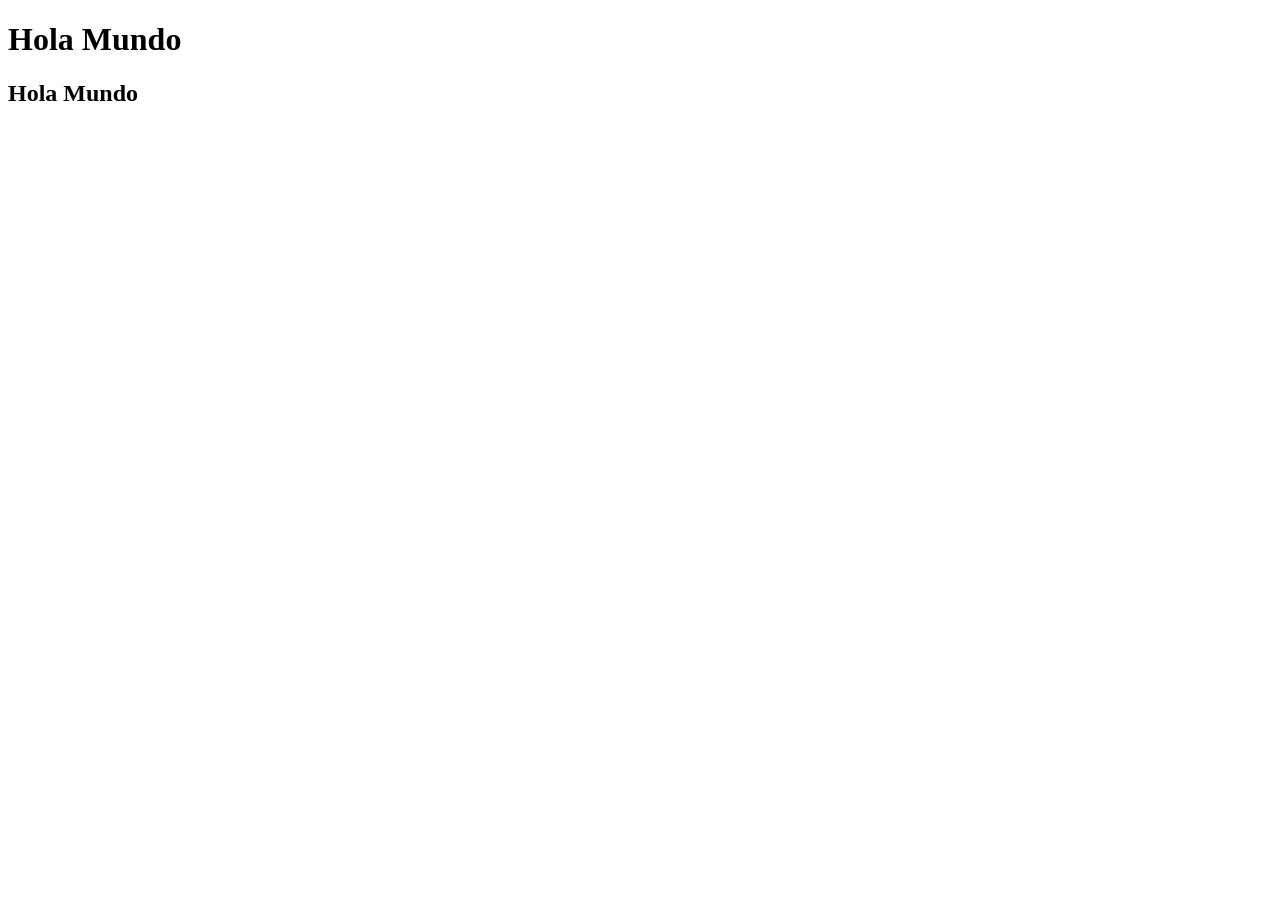
<file: index.html>
<!DOCTYPE html>
<html lang="es">
<head>
    <meta charset="UTF-8">
    <meta name="viewport" content="width=device-width, initial-scale=1.0">
    <title>Hola Mundo</title>
</head>
<body>

    <h1>Hola Mundo</h1>
    <h2>Hola Mundo</h2>


</body>
</html>
</file>
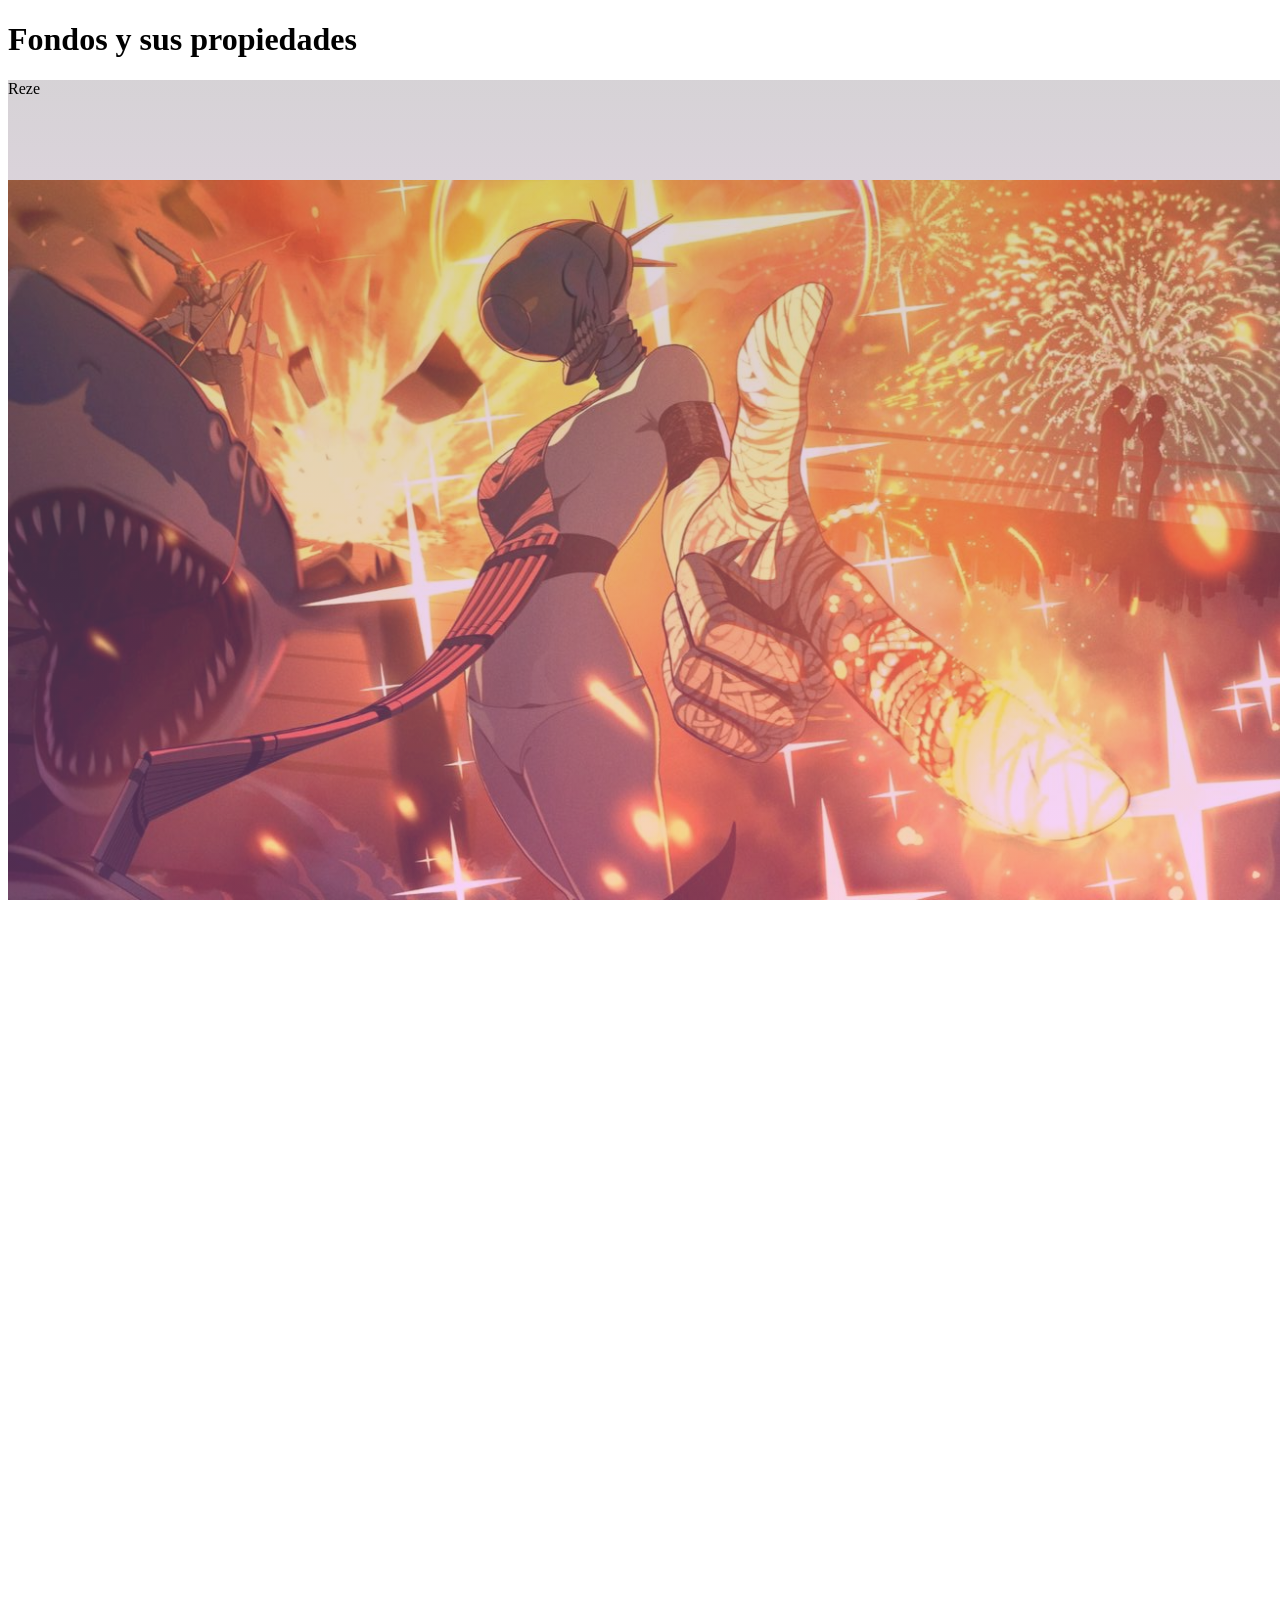
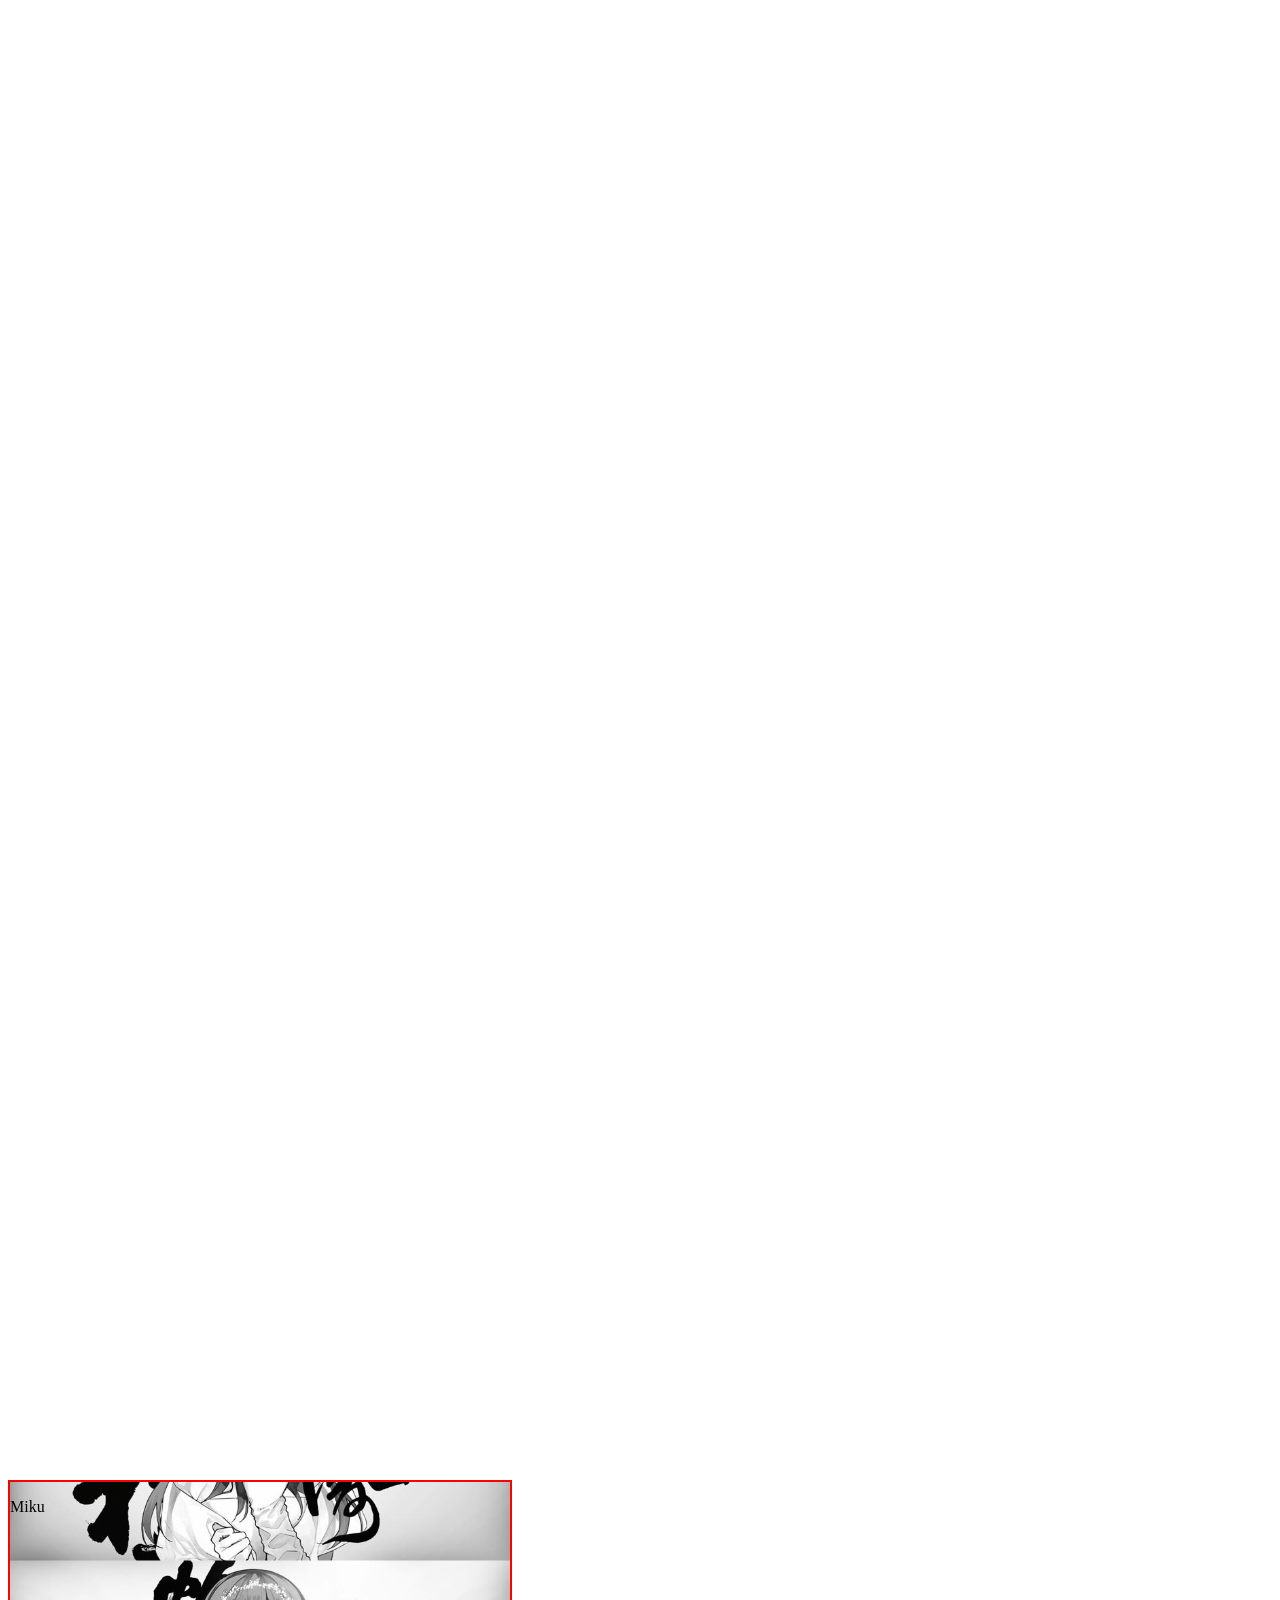
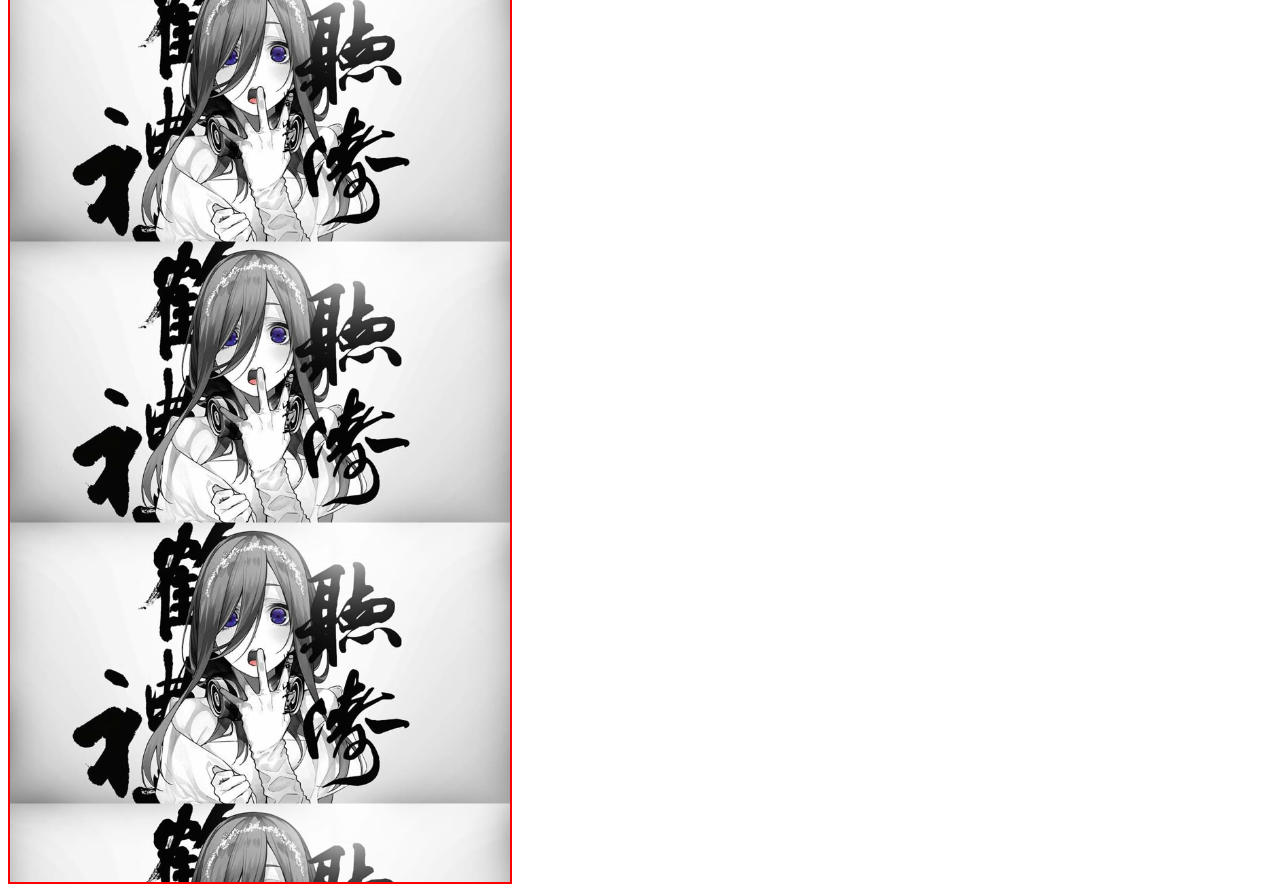
<file: Tarea 10/index.html>
<!DOCTYPE html>
<html lang="es">
<head>
    <meta charset="UTF-8">
    <meta name="viewport" content="width=device-width, initial-scale=1.0">
    <title>Fondos y sus propiedades</title>
    <meta name="author" content="ETJ">
    <link rel="stylesheet" href="css/estilos.css">
</head>
<body>
    <header>
        <h1>Fondos y sus propiedades</h1>
    </header>
    <main>
        <section class="fondo-reze">
            <p>Reze</p>
        </section>

        <section class="fondo-miku">
            <p>Miku</p>
        </section>

    </main>
    
</body>
</html>
</file>
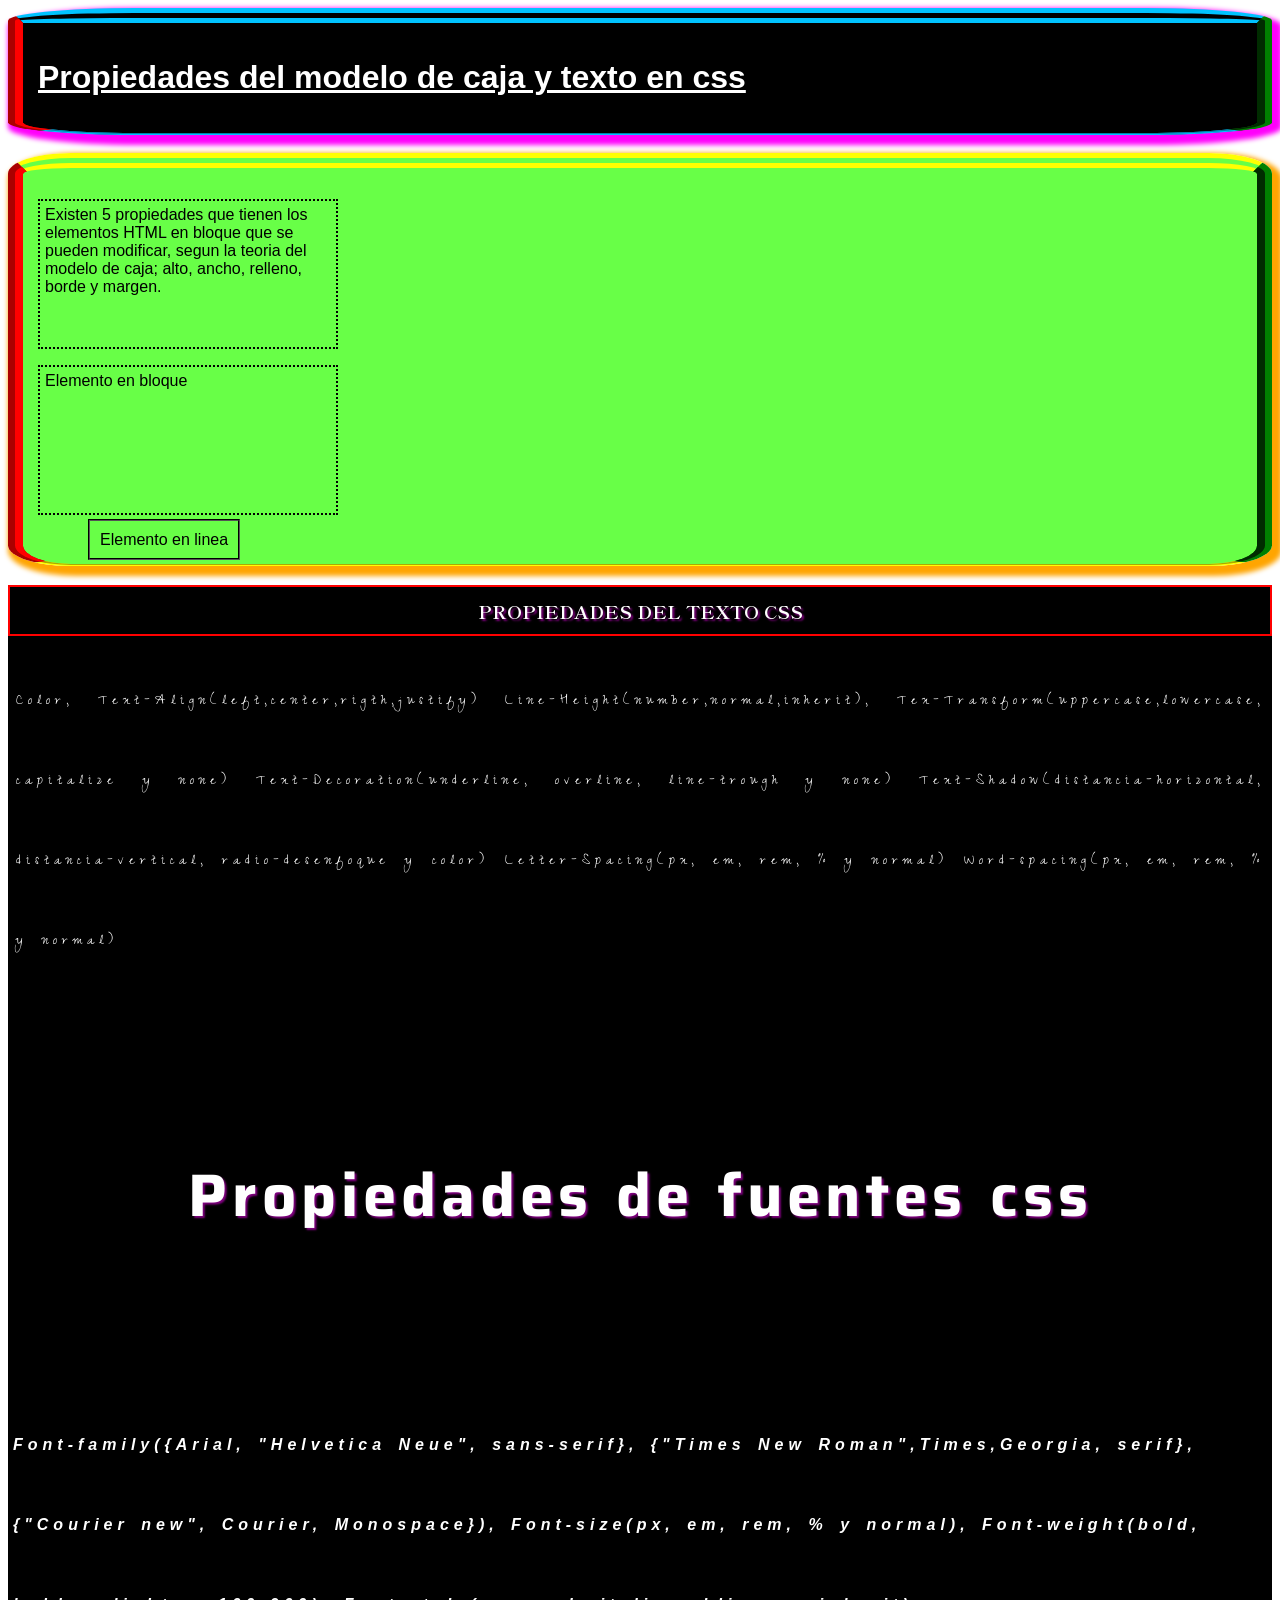
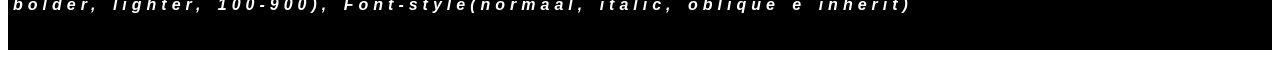
<file: Tarea 11/index.html>
<!DOCTYPE html>
<html lang="en">
<head>
    <meta charset="UTF-8">
    <meta name="viewport" content="width=device-width, initial-scale=1.0">
    <title>Ancho, Alto, Relleno, Mergenes y Texto en CSS</title>
    <meta name="author" content="Eric Tehuacatl">
    <link rel="stylesheet" href="css/estilos.css">
    <link rel="preconnect" href="https://fonts.googleapis.com">
    <link rel="preconnect" href="https://fonts.gstatic.com" crossorigin>
    <link href="https://fonts.googleapis.com/css2?family=Saira:ital,wght@0,100..900;1,100..900&family=Ubuntu:ital,wght@0,300;0,400;0,500;0,700;1,300;1,400;1,500;1,700&display=swap" rel="stylesheet">
    <link rel="preconnect" href="https://fonts.googleapis.com">
    <link rel="preconnect" href="https://fonts.gstatic.com" crossorigin>
    <link href="https://fonts.googleapis.com/css2?family=Saira:ital,wght@0,100..900;1,100..900&family=Shippori+Mincho&family=Ubuntu:ital,wght@0,300;0,400;0,500;0,700;1,300;1,400;1,500;1,700&display=swap" rel="stylesheet">
    <link rel="preconnect" href="https://fonts.googleapis.com">
    <link rel="preconnect" href="https://fonts.gstatic.com" crossorigin>
    <link href="https://fonts.googleapis.com/css2?family=Saira:ital,wght@0,100..900;1,100..900&family=Shippori+Mincho&family=Ubuntu:ital,wght@0,300;0,400;0,500;0,700;1,300;1,400;1,500;1,700&family=Zeyada&display=swap" rel="stylesheet">
</head>
<body>
    <header id="encabezado">
        <h1>Propiedades del modelo de caja y texto en css</h1>
        
    </header>

    <br>

    <section class="introduccion">
        <p>
            Existen 5 propiedades que tienen los elementos HTML
            en bloque que se pueden modificar, segun la teoria
            del modelo de caja; alto, ancho, relleno, borde y margen.
        </p>
        <p> 
            Elemento en bloque
        </p>

        <span>Elemento en linea</span>

    </section>

    <main>

        <section class="texto-fuente">
            <article class="propiedades-texto">
                <h3>Propiedades del texto css</h3>
                <p>
                    Color, Text-Align(left,center,rigth,justify)
                    Line-Height(number,normal,inherit), Tex-Transform(uppercase,lowercase, capitalize y none)
                    Text-Decoration(underline, overline, line-trough y none) Text-Shadow(distancia-horizontal, distancia-vertical, radio-desenfoque y color)
                    Letter-Spacing(px, em, rem, % y normal)
                    Word-spacing(px, em, rem, % y normal)
                
                </p>
            </article>

            <article class="propiedades-fuentes">
                <h2>Propiedades de fuentes css</h2>
                <p>
                    Font-family({Arial, "Helvetica Neue", sans-serif},
                    {"Times New Roman",Times,Georgia, serif},
                    {"Courier new", Courier, Monospace}), Font-size(px, em, rem, % y normal),
                    Font-weight(bold, bolder, lighter, 100-900),
                    Font-style(normaal, italic, oblique e inherit)
                </p>
            </article>
        </section>

    


    </main>
    
</body>
</html>
</file>
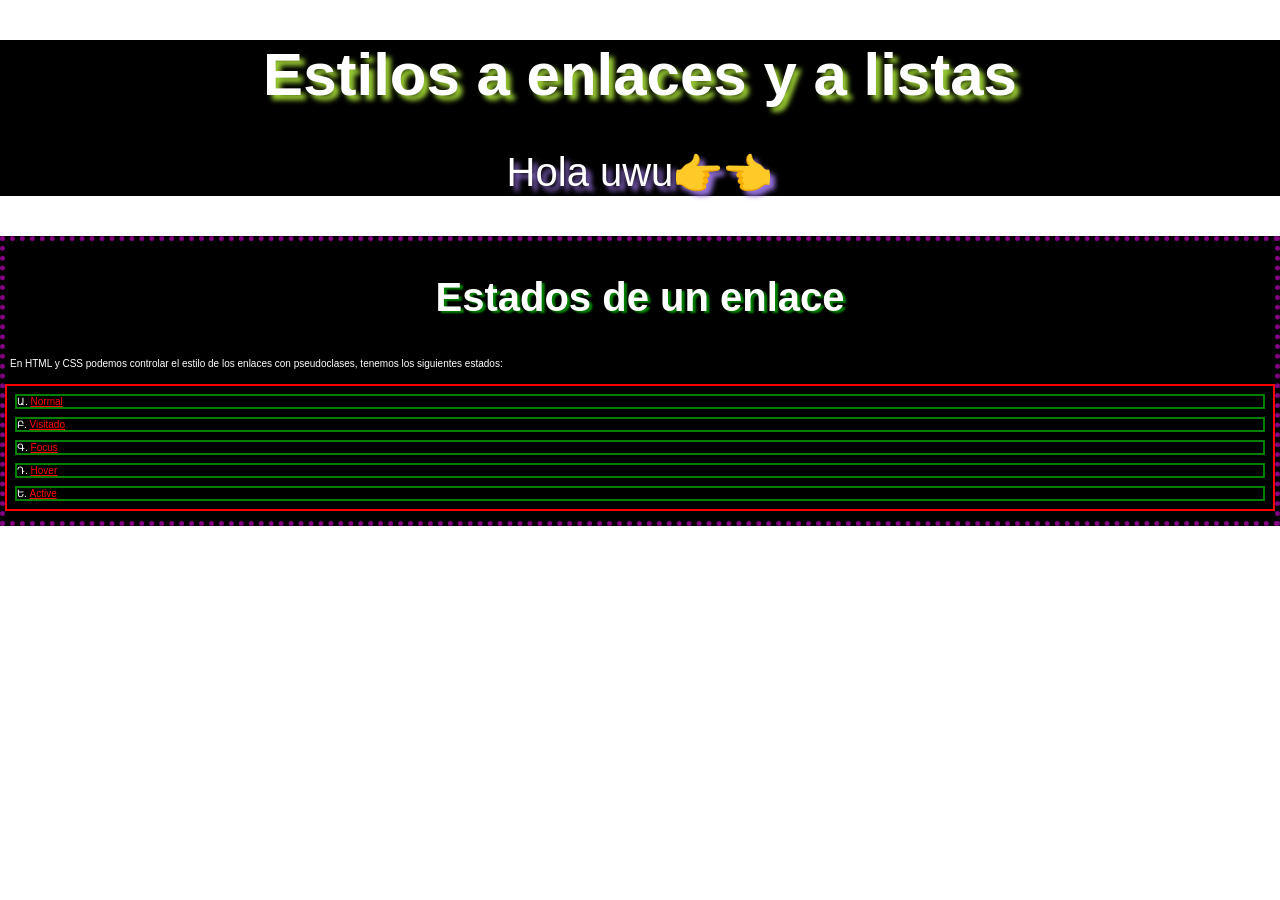
<file: Tarea 12/index.html>
<!DOCTYPE html>
<html lang="en">
<head>
    <meta charset="UTF-8">
    <meta name="viewport" content="width=device-width, initial-scale=1.0">
    <title>Estilos a enlaces y listas</title>
    <meta name="author" content="Eric Tehuacatl">
    <link rel="stylesheet" href="css/estilos.css">
</head>
<body>
    <header id="encabezado">
        <h1> Estilos a enlaces y a listas</h1>
        <p>Hola uwu👉👈</p>
    </header>

    <section class="contenedor-enlaces">
        <article class="enlaces">
            <h2>Estados de un enlace</h2>
            <p>
                En HTML y CSS podemos controlar el estilo de los enlaces 
                con pseudoclases, tenemos los siguientes estados:
            </p>
            
            <ul>
             <li><a href="https://www.google.com">Normal</a></li>
             <li><a href="https://www.youtube.com/">Visitado</a></li>
             <li><a href="facebook.com">Focus</a></li>
             <li><a href="gmail.com">Hover</a></li>
             <li><a href="#">Active</a></li>
            </ul>

        </article>
    </section>
    
</body>
</html>
</file>
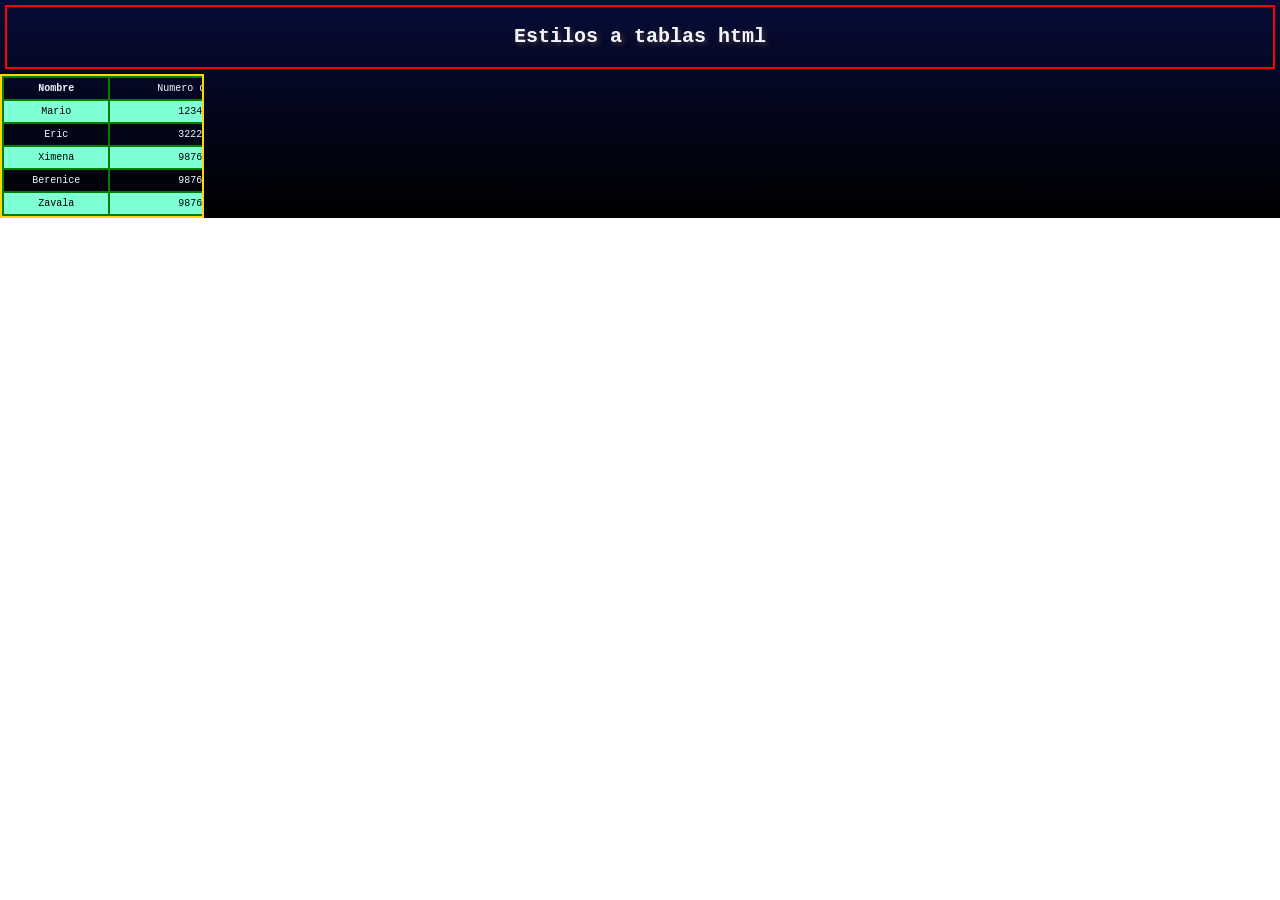
<file: Tarea 13/index.html>
<!DOCTYPE html>
<html lang="en">
<head>
    <meta charset="UTF-8">
    <meta name="viewport" content="width=device-width, initial-scale=1.0">
    <title>Estilos a tablas</title>
    <meta name="author" content="Eric Tehuacatl">
    <link rel="stylesheet" href="css/estilos.css">
</head>
<body>
    <header id="encabezado">
        <h1>Estilos a tablas html</h1>
    </header>
    <section class="contenedor-tabla">
        <table class="tabla-alumnos">
            <tr>
                <th>Nombre</th>
                <td>Numero de cuenta</td>

            </tr>
             <tr>
                <td>Mario</td>
                <td>123456789</td>
                
            </tr>
             <tr>
                <td>Eric</td>
                <td>322232587</td>
                
            </tr>
             <tr>
                <td>Ximena</td>
                <td>987654321</td>
                
            </tr>
            <tr>
                <td>Berenice</td>
                <td>987654321</td>
                
            </tr>
            <tr>
                <td>Zavala</td>
                <td>987654321</td>
                
            </tr>

        </table>

    </section>
    
</body>
</html>
</file>
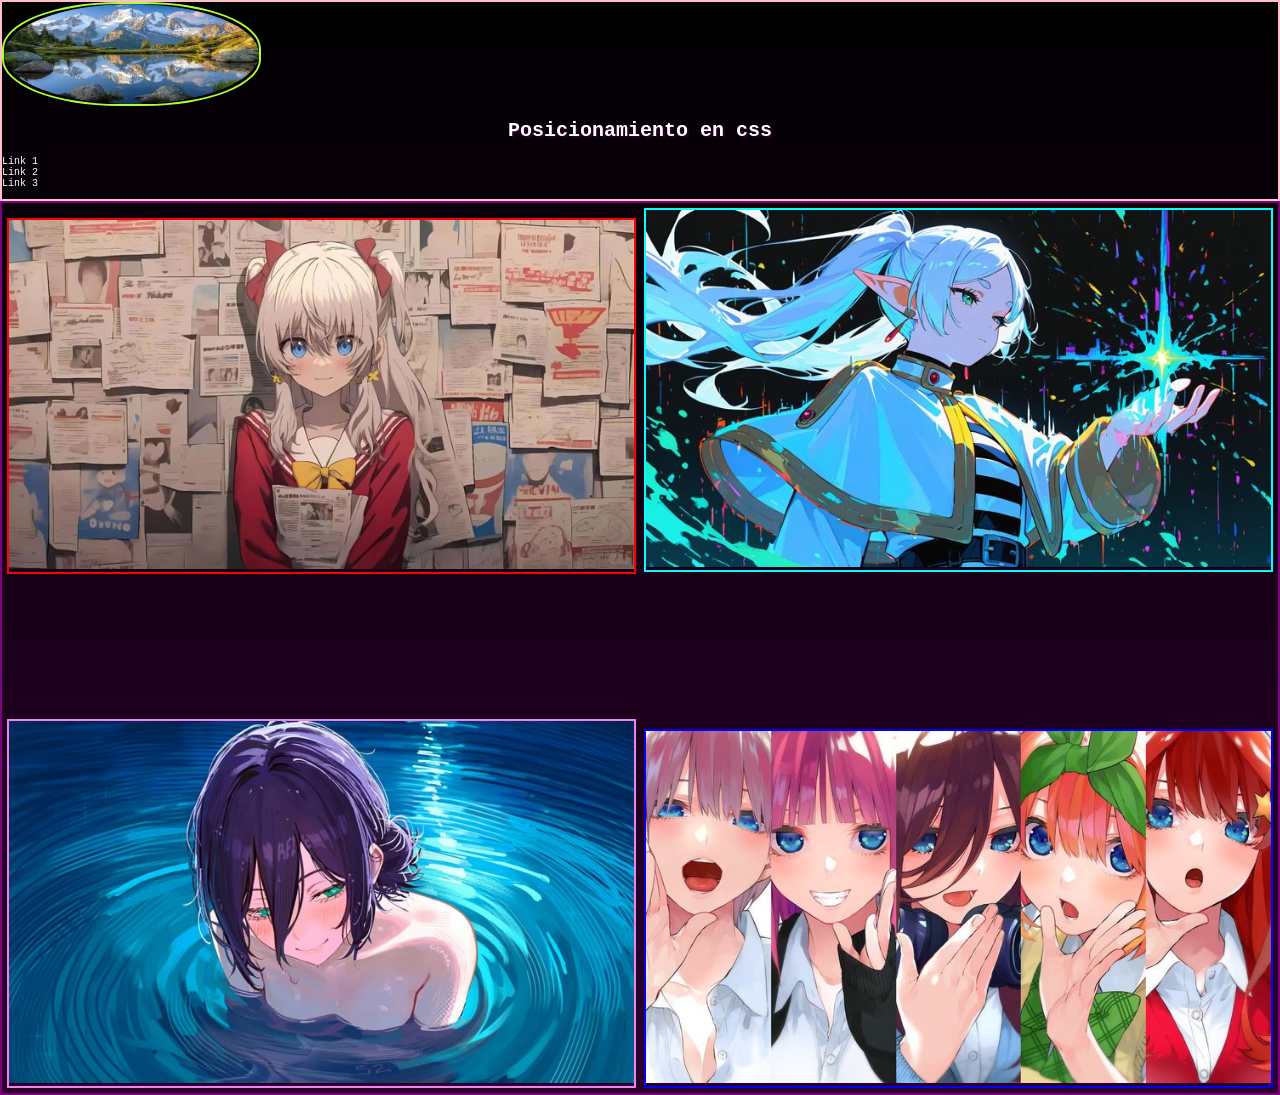
<file: Tarea 14/index.html>
<!DOCTYPE html>
<html lang="en">
<head>
    <meta charset="UTF-8">
    <meta name="viewport" content="width=device-width, initial-scale=1.0">
    <title>Posicionamiento CSS</title>
    <meta name="author" content="Eric Tehuacatl Juarez">
    <link rel="stylesheet" href="css/estilos.css">
</head>
<body>
    <header id="encabezado">
        <section class="logo">
            <img src="Imagenes20/imagen4.jpg" alt="imagen1">

        </section>
        <h1>Posicionamiento en css</h1>
        <nav id="navegacion">
            <ul>
                <li><a herf="#">Link 1</a></li>
                <li><a herf="#">Link 2</a></li>
                <li><a herf="#">Link 3</a></li>
            </ul>
        </nav>
    </header>

    <main id="elementos-posicionados">
        <section class="charlotte" >
            <img src="Imagenes20/imagen2.jpg" alt="">
        </section>
        <section class="frieren" >
            <img src="Imagenes20/imagen3.jpg" alt="">
        </section>
        <section class="miku" >
            <img src="Imagenes20/imagen 1 (2).jpg" alt="">
        </section>
        <section class="reze">
            <img src="Imagenes20/imagen5.jpg" alt="">
        </section>

    </main>

    
</body>
</html>
</file>
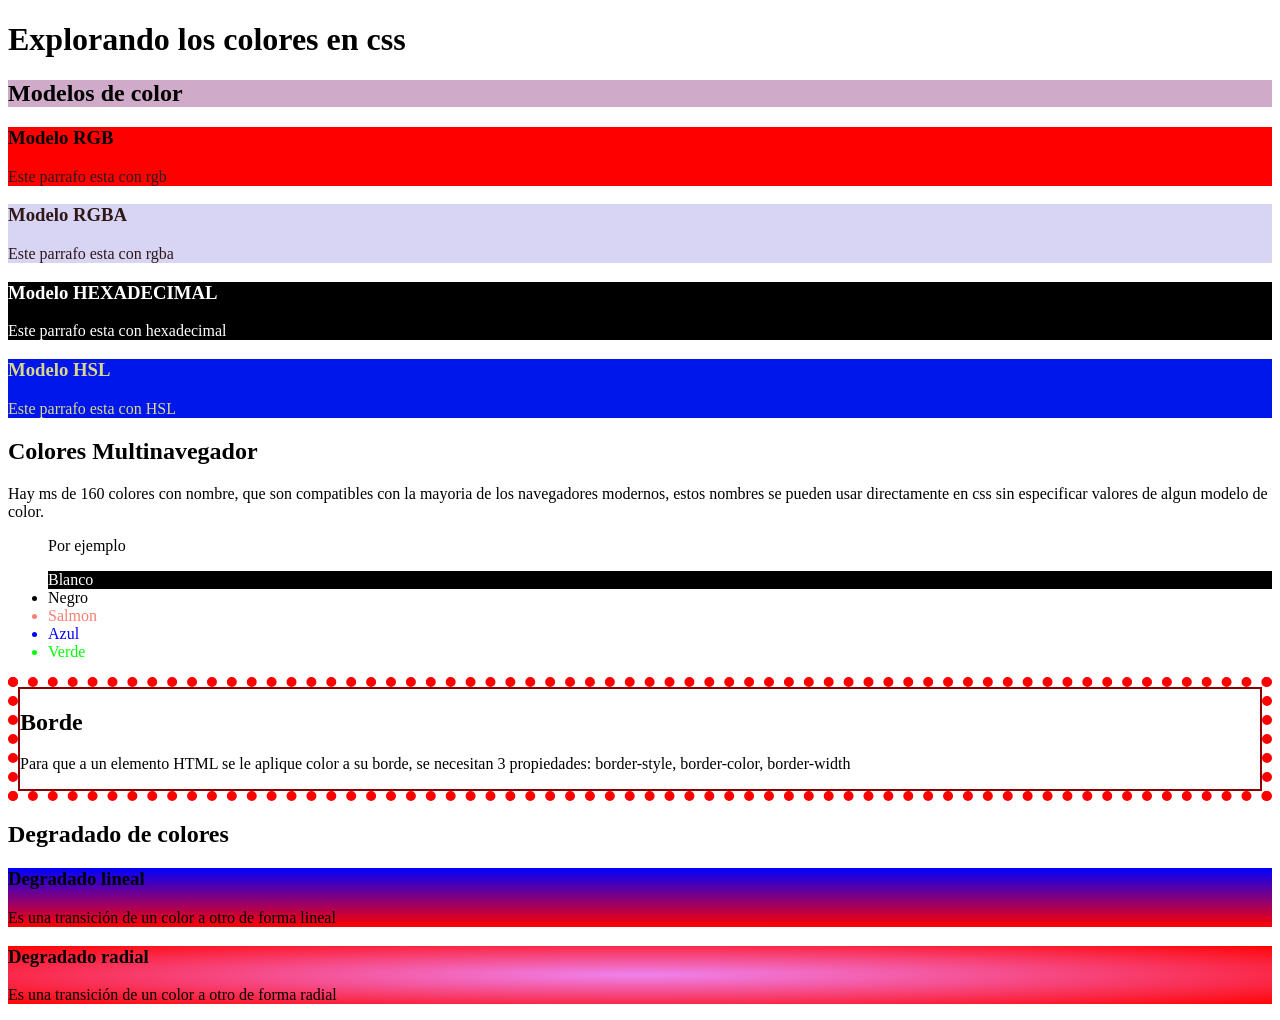
<file: Tarea 9/index.html>
<!DOCTYPE html>
<html lang="en">
<head>
    <meta charset="UTF-8">
    <meta name="viewport" content="width=device-width, initial-scale=1.0">
    <title>Colores CSS</title>
    <meta name="author" content="ETJ">
    <link rel="stylesheet" type="text/css" href="css/estilos.css">
</head>
<body>
    
    <header>
        <h1>Explorando los colores en css</h1>
    </header>

    <main>
        <section>
            <h2 class="hsla">Modelos de color</h2>
            <article class="rgb">
                <h3>Modelo RGB</h3>
                <p>Este parrafo esta con rgb</p>
            </article>

            <article class="rgba">
                <h3>Modelo RGBA</h3>
                <p>Este parrafo esta con rgba</p>
            </article>

            <article class="hexadecimal">
                <h3>Modelo HEXADECIMAL</h3>
                <p>Este parrafo esta con hexadecimal</p>
            </article>

            <article class="hsl">
                <h3>Modelo HSL</h3>
                <p>Este parrafo esta con HSL</p>
            </article>

        </section>

        <section>
            <h2>Colores Multinavegador</h2>
        
        <p>Hay ms de 160 colores con nombre,
           que son compatibles con la mayoria de
           los navegadores modernos, estos nombres se pueden usar 
           directamente en css sin especificar valores de algun modelo de color.
        </p>

        
        <p>
            <ul>
                <p>Por ejemplo</p>
                
                <li class="white">Blanco</li>
                <li class="black">Negro</li>
                <li class="salmon">Salmon</li>
                <li class="blue">Azul</li>
                <li class="lime">Verde</li>
            </ul>
        </p>


        </section>

        <section class="borde">
            <article class="borde-interno">
                <h2>Borde</h2>
                <p>Para que a un elemento HTML se le aplique color a su borde, se necesitan 3 propiedades:
                    border-style, border-color, border-width
                </p>
            </article>
        </section>
        
        <section>
            <h2>Degradado de colores</h2>
            <article class="lineal">
                <h3>Degradado lineal</h3>
                <p>Es una transición de un color a otro de forma lineal</p>
            </article>
            <article class="radial">
                <h3>Degradado radial</h3>
                <p>Es una transición de un color a otro de forma radial</p>
            </article>
        </section>
        






    </main>
    

</body>
</html>
</file>
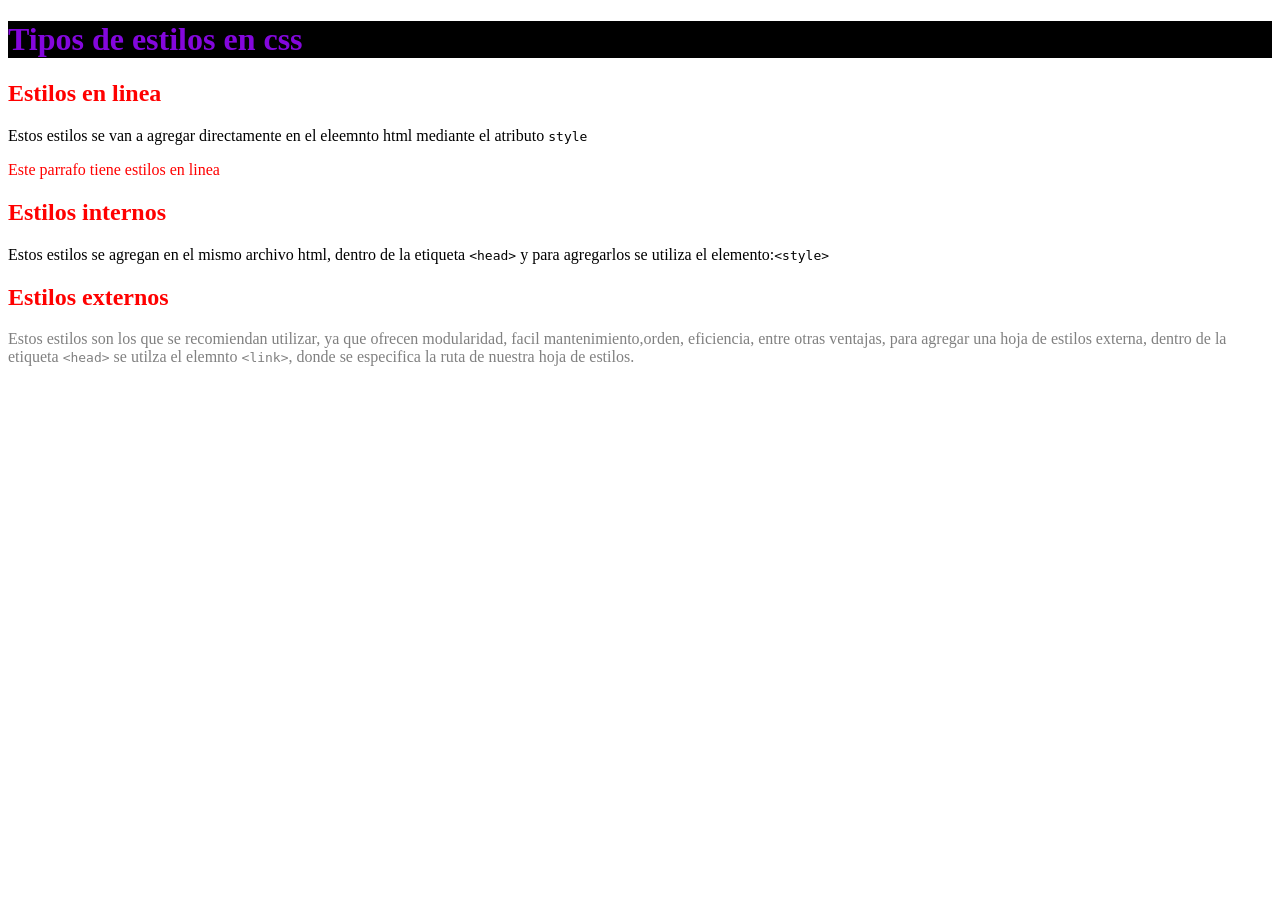
<file: Tarea8/index.html>
<!DOCTYPE html>
<html lang="en">
<head>
    <meta charset="UTF-8">
    <meta name="viewport" content="width=device-width, initial-scale=1.0">
    <title>Tarea8: introduccion a Css</title>
    <meta name="author" content="Eric Tehuacatl">
    <link rel="stylesheet" type="text/css" href="css/estilos.css">

    <!-- estilos internos
    <style>
        h2{
            color:blue;
        }
        p {
            color:green;
        }
    </style> -->
    
</head>
<body>
    <header id="bg-header">
        <h1 id="color-h1">Tipos de estilos en css</h1>
    </header>
    <main>
        <article>
            <h2 class="color-h2">Estilos en linea</h2>
            <p>
                Estos estilos se van a agregar directamente en el eleemnto html 
                mediante el atributo <code>style</code>
            </p>

            <p style="color:red;">Este parrafo tiene estilos en linea</p>
        </article>

        <article>
            <h2 class="color-h2">Estilos internos</h2>
            <p>
                Estos estilos se agregan en el mismo archivo html,
                dentro de la etiqueta <code>&lt;head&gt;</code>
                y para agregarlos se utiliza el elemento:<code>&lt;style&gt;</code>
            </p>

        </article>

        <atricle>
            <h2 class="color-h2">Estilos externos</h2>
            <p class="color-estilosinternos">
                Estos estilos son los que se recomiendan utilizar,
                ya que ofrecen modularidad, facil mantenimiento,orden,
                eficiencia, entre otras ventajas, para agregar una hoja de estilos externa, dentro de la etiqueta <code>&lt;head&gt;</code>
                se utilza el elemnto <code>&lt;link&gt;</code>, donde se especifica la ruta de nuestra hoja de estilos.
            </p>
        </atricle>
    </main>
</body>
</html>
</file>
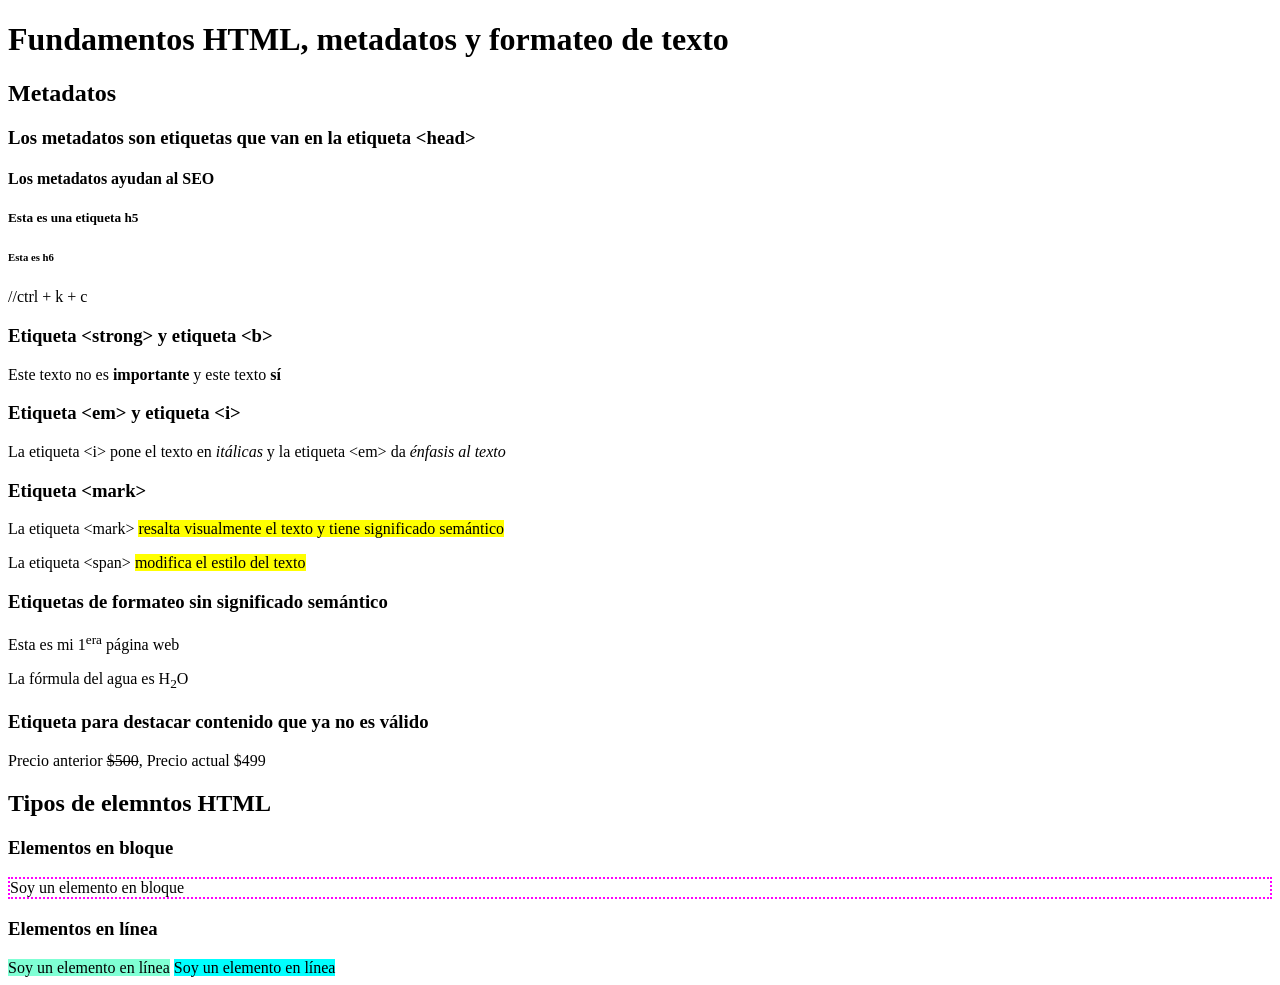
<file: index2.html>
<!DOCTYPE html>
<html lang="en">
<head>
    <meta charset="UTF-8">
    <meta name="viewport" content="width=device-width, initial-scale=1.0">
    <title>Fundamentos HTML: Metadatos y Formateo de texto en línea</title>
    <meta name="author" content="Eric Tehuacatl">
    <meta name="keywords" content="HTML, metadato, fundamentos, etiqueta, formateo, texto, desarrollo">
    <meta name="description" content="Esta página contiene los fundamentos de las etiquetas HTML, el uso de metadatos en una página web y el uso de etiquetas para formatear el texto">    
</head>
<body>
    <!--Etiquetas de encabezado-->
    <h1>Fundamentos HTML, metadatos y formateo de texto</h1>
    <h2>Metadatos</h2>
    <h3>Los metadatos son etiquetas que van en la etiqueta &lt;head&gt;</h3>
    <h4>Los metadatos ayudan al SEO</h4>
    <h5>Esta es una etiqueta h5</h5>
    <h6>Esta es h6</h6>

    <!-- Etiquetas para dar formato de texto en línea --> //ctrl + k + c
    <h3>Etiqueta &lt;strong&gt; y etiqueta &lt;b&gt;</h3>
    <p>Este texto no es <b>importante</b> y este texto <strong>sí</strong></p>

    <h3>Etiqueta &lt;em&gt; y etiqueta &lt;i&gt;</h3>
    <p>La etiqueta &lt;i&gt; pone el texto en <i>itálicas</i> y la etiqueta &lt;em&gt; da <em>énfasis al texto</em></p>
    
    <h3>Etiqueta &lt;mark&gt;</h3>
    <p>La etiqueta &lt;mark&gt; <mark>resalta visualmente el texto y tiene significado semántico</mark></p>
    <p>La etiqueta &lt;span&gt; <span style="background-color: yellow;">modifica el estilo del texto</span></p>

    <h3>Etiquetas de formateo sin significado semántico</h3>
    <p>Esta es mi 1<sup>era</sup> página web</p>
    <p>La fórmula del agua es H<sub>2</sub>O</p>

    <h3>Etiqueta para destacar contenido que ya no es válido</h3>
    <p>Precio anterior <del>$500</del>, Precio actual $499</p>

    <h2>Tipos de elemntos HTML</h2>
    <h3>Elementos en bloque</h3>
    <p style="border: 2px dotted magenta;">Soy un elemento en bloque</p>

    <h3>Elementos en línea</h3>
    <span style="background-color: aquamarine;">Soy un elemento en línea</span>
    <span style="background-color: aqua;">Soy un elemento en línea</span>
</body>
</html>
</file>
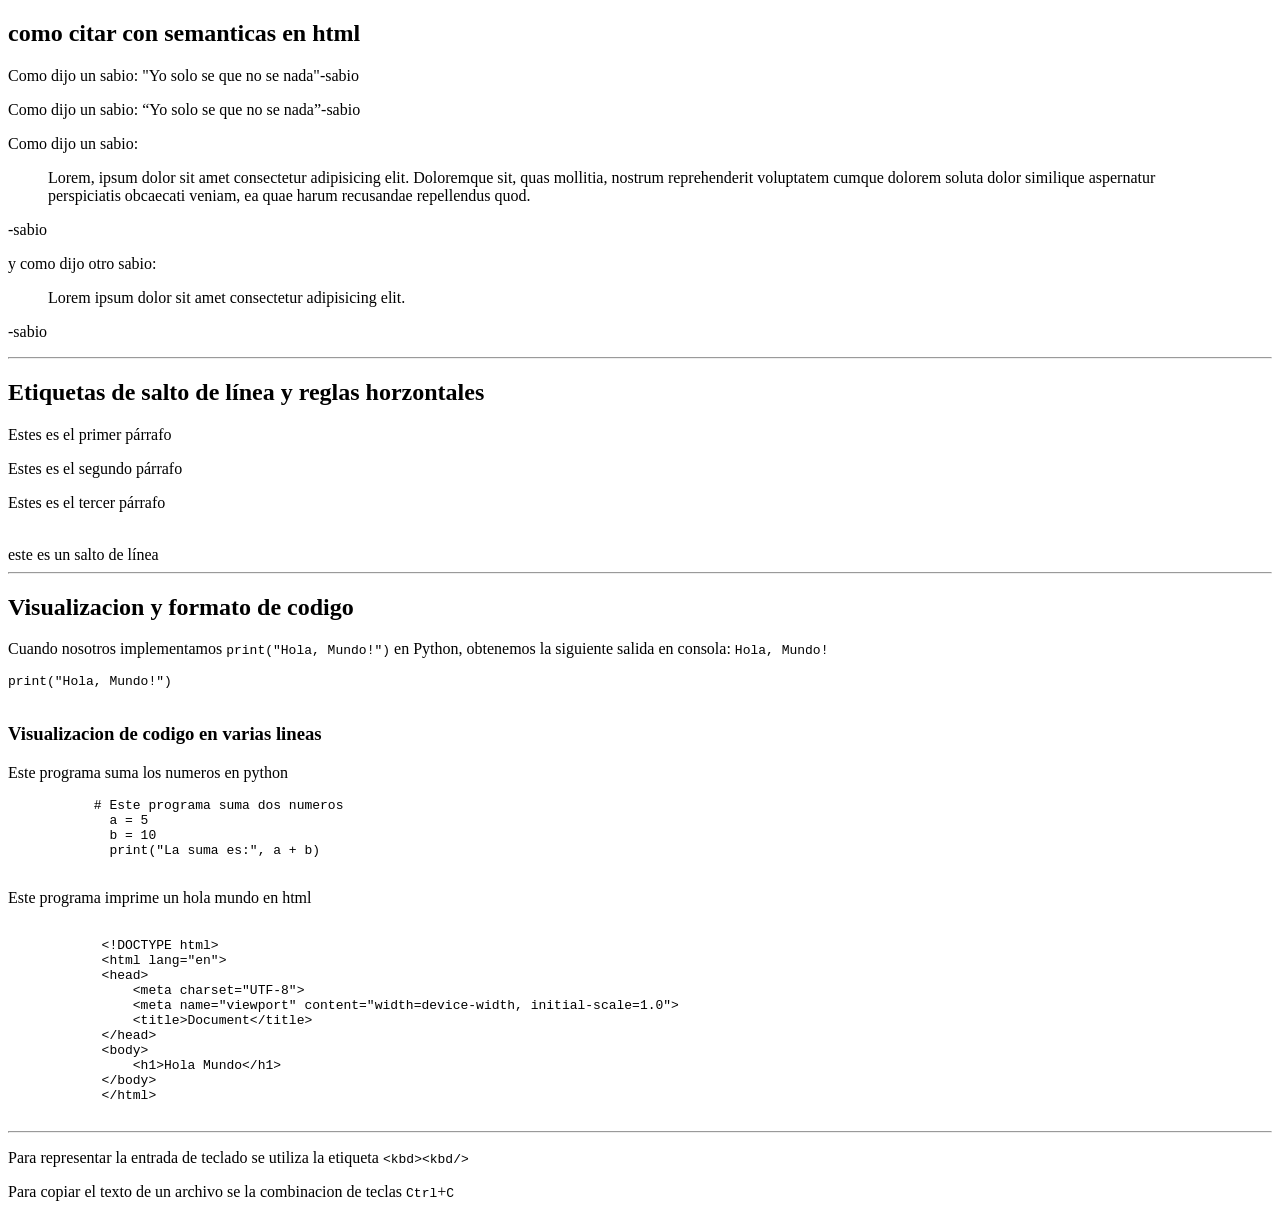
<file: tarea3.html>
<!DOCTYPE html>
<html lang="en">
<head>
    <meta charset="UTF-8">
    <meta name="viewport" content="width=device-width, initial-scale=1.0">
    <title>Etiquetas semanticas y de formateo de texto 2</title>
    <meta name="author" content="Eric Tehuacatl">
    <meta name="keywords" content="HTML, metadato, fundamentos, etiqueta, formateo, texto, desarrollo">
    <meta name="description" content="Esta página contiene los fundamentos de las etiquetas HTML, el uso de metadatos en una página web y el uso de etiquetas para formatear el texto">    
    <title>Document</title>
</head>
<body>
    <h2>como citar con semanticas en html</h2>
    <!-- citas crotas -->
<p> Como dijo un sabio: "Yo solo se que no se nada"-sabio</p>
<p> Como dijo un sabio: <q>Yo solo se que no se nada</q>-sabio</p>


    <!-- citas largas -->
     <p> Como dijo un sabio:</p>
     <blockquote>
      Lorem, ipsum dolor sit amet consectetur adipisicing elit. Doloremque sit, quas mollitia, nostrum reprehenderit voluptatem cumque dolorem soluta dolor similique aspernatur perspiciatis obcaecati veniam, ea quae harum recusandae repellendus quod.   
     </blockquote><p>-sabio</p>
     <p> y como dijo otro sabio:</p>
        <blockquote>
        Lorem ipsum dolor sit amet consectetur adipisicing elit.
        </blockquote>-sabio</p>

        <hr>

       <h2>Etiquetas de salto de línea y reglas horzontales</h2>

        <p> Estes es el primer párrafo</p>
        <p> Estes es el segundo párrafo</p>
        <p> Estes es el tercer párrafo</p><br>este es un salto de línea<br>
        <hr>
        <h2>Visualizacion y formato de codigo</h2>
        <p>Cuando nosotros implementamos <code>print("Hola, Mundo!")</code> en Python, obtenemos la siguiente salida en consola: <code>Hola, Mundo!</code></p>
        <pre>
print("Hola, Mundo!")
        </pre>
        <h3>Visualizacion de codigo en varias lineas</h3>
        <p>Este programa suma los numeros en python</p>
        <pre>
           # Este programa suma dos numeros
             a = 5
             b = 10  
             print("La suma es:", a + b)
        </pre>

        <p>Este programa imprime un hola mundo en html</p>
        <pre>
            <!-- <p>Para escribir caracteres especiales cono <> se utilizan los simbolos especiales como &lt; y &gt;</p> -->
            &lt;!DOCTYPE html&gt;
            &lt;html lang="en"&gt;
            &lt;head&gt;
                &lt;meta charset="UTF-8"&gt;
                &lt;meta name="viewport" content="width=device-width, initial-scale=1.0"&gt;
                &lt;title&gt;Document&lt;/title&gt;
            &lt;/head&gt;
            &lt;body&gt;
                &lt;h1&gt;Hola Mundo&lt;/h1&gt;
            &lt;/body&gt;
            &lt;/html&gt;
        </pre>
        <hr>
        <p>Para representar la entrada de teclado se utiliza la etiqueta <code>&lt;kbd&gt;&ltkbd/&gt</code></p>
        <p>Para copiar el texto de un archivo se la combinacion de teclas <kbd>Ctrl</kbd>+<kbd>C</kbd></p>

</body>
</html>
</file>
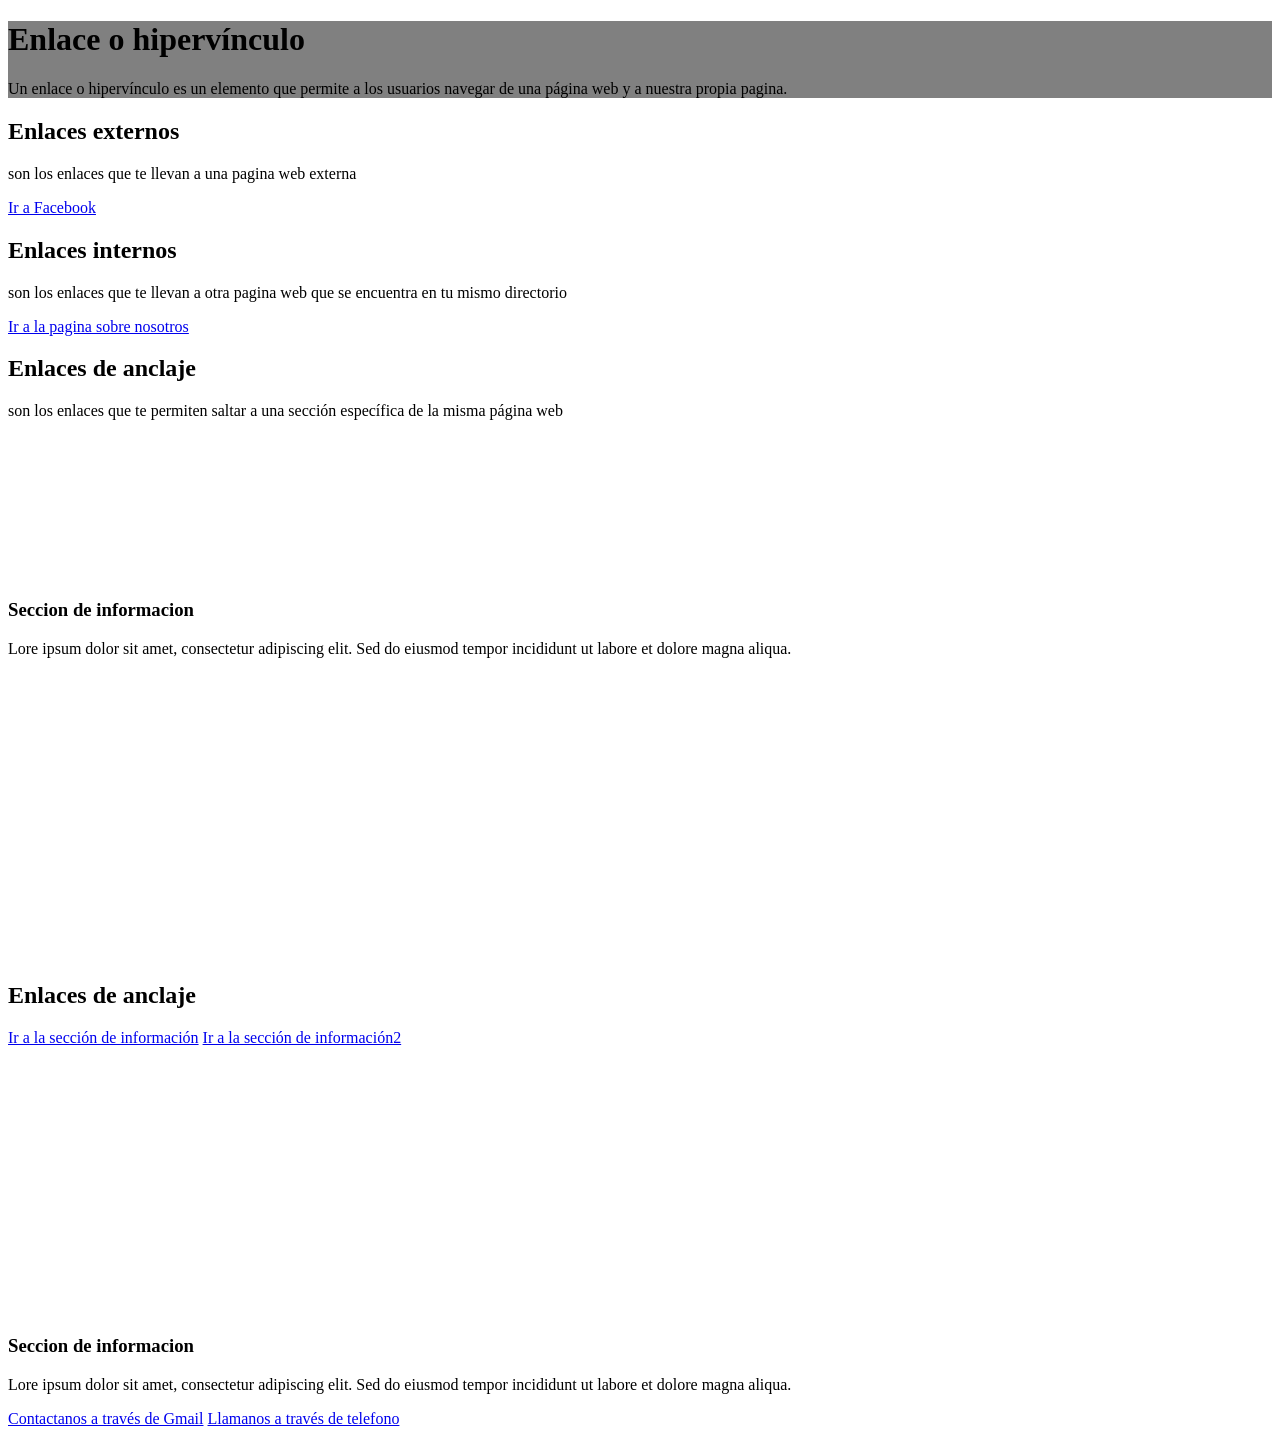
<file: tarea4.html>
<!DOCTYPE html>
<html lang="en">
<head>
    <meta charset="UTF-8">
    <meta name="viewport" content="width=device-width, initial-scale=1.0">
    <title>Enlace o hipervinculo</title>
    <meta name="author" content="Eric Tehuacatl">
</head>
<body>
    <div style="background-color: gray;">
        <h1>Enlace o hipervínculo</h1>
        <p>Un enlace o hipervínculo es un elemento que permite a los usuarios navegar de una página web y a nuestra propia pagina.</p>
    </div>
    
    <div>
        <h2>Enlaces externos</h2>
        <p>son los enlaces que te llevan a una pagina web externa </p>
        <a href="https://www.facebook.com/" target="_blank" title="redirige a Facebook">Ir a Facebook</a>
    </div>

    <div>
        <h2>Enlaces internos</h2>
        <p>son los enlaces que te llevan a otra pagina web que se encuentra en tu mismo directorio</p>
        <a href="Paginasobrenosotros/Paginasobrenosotros.html" target="_blank" title="redirige a la pagina interna">Ir a la pagina sobre nosotros</a>    
    </div>

    <div>
        <h2>Enlaces de anclaje</h2>
        <p>son los enlaces que te permiten saltar a una sección específica de la misma página web</p>

    </div>
    <br><br><br><br><br><br><br><br>    

    <div id="info">
        <h3>Seccion de informacion</h3>
        <p>Lore ipsum dolor sit amet, consectetur adipiscing elit. Sed do eiusmod tempor incididunt ut labore et dolore magna aliqua.</p>
        <br><br><br><br><br><br><br><br>
    </div>

        <br><br><br><br><br><br><br><br>
        <div>
        <h2> Enlaces de anclaje </h2>
        <a href="#info" title="Ir a la sección de información">Ir a la sección de información</a>
        <a href="#info2" title="Ir a la sección de información">Ir a la sección de información2</a>
         <br><br><br><br><br><br><br><br>   
    </div>

    <br><br><br><br><br><br><br><br>

     <div id="info2">
        <h3>Seccion de informacion</h3>
        <p>Lore ipsum dolor sit amet, consectetur adipiscing elit. Sed do eiusmod tempor incididunt ut labore et dolore magna aliqua.</p>
        <a href="mailto:erictehuacatl322@aragon.unam.mx" title="Enviar correo electrónico">Contactanos a través de Gmail</a>
        <a href="https://wa.me/5525565554" title="Llamar por teléfono">Llamanos a través de telefono</a>
    </div>

</body>
</html>
</file>
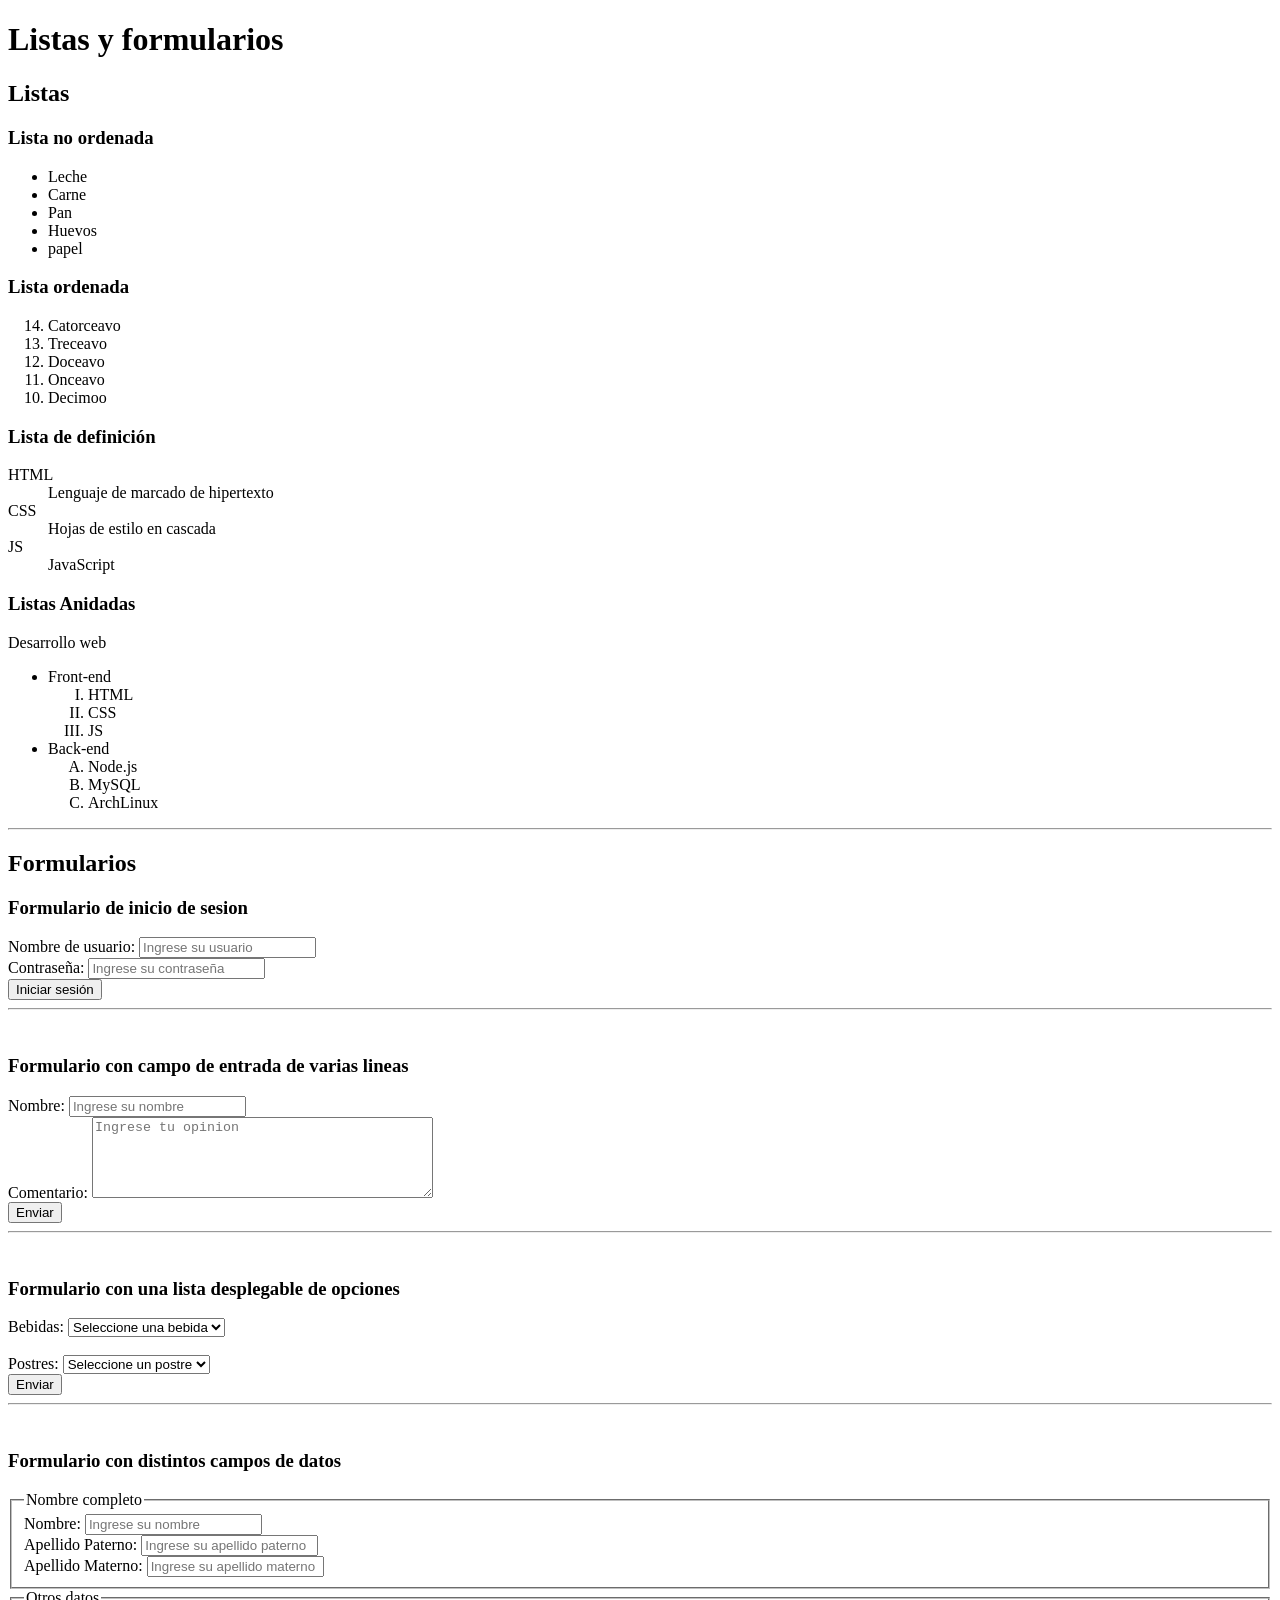
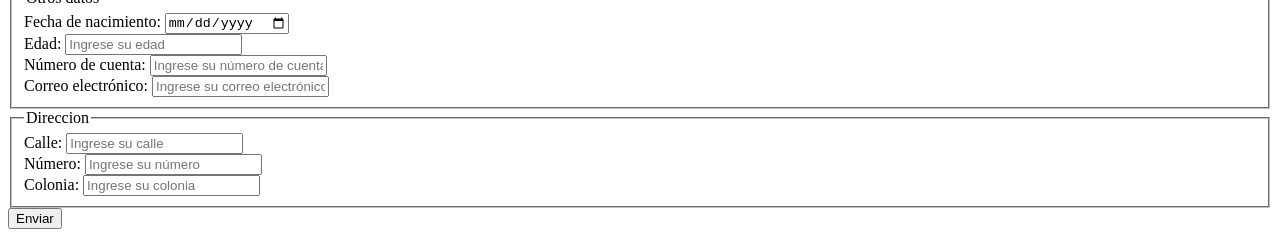
<file: tarea6.html>
<!DOCTYPE html>
<html lang="en">
<head>
    <meta charset="UTF-8">
    <meta name="viewport" content="width=device-width, initial-scale=1.0">
    <meta name="author" content="Eric Tehuacatl">
    <title>Listas y formularios</title>
</head>
<body>
    <h1>Listas y formularios</h1>

    
    <div>
        
        <h2>Listas</h2>
        <h3>Lista no ordenada</h3>
        
        <ul>
            
            <li>Leche</li>
            <li>Carne</li>
            <li>Pan</li>
            <li>Huevos</li>
            <li>papel</li>

        </ul>


    </div>

    
    <div>
        <h3>Lista ordenada</h3>

        <ol type="1" start="14" reversed>
            
            <li>Catorceavo</li>
            <li>Treceavo</li>
            <li>Doceavo</li>
            <li>Onceavo</li>
            <li>Decimoo</li>

        </ol>

    </div>

    <div>
        <h3>Lista de definición</h3>
        <dl>

            <dt>HTML</dt>
            <dd>Lenguaje de marcado de hipertexto</dd>
            <dt>CSS</dt>
            <dd>Hojas de estilo en cascada</dd>
            <dt>JS</dt>
            <dd>JavaScript</dd>

        </dl>

        <h3>Listas Anidadas</h3>
        <p>Desarrollo web</p>
        <ul>
            <li>Front-end
                <ol type="I">
                    <li>HTML</li>
                    <li>CSS</li>
                    <li>JS</li>
                </ol>
            </li>
            <li>Back-end
                <ol type="A">
                    <li>Node.js</li>
                    <li>MySQL</li>
                    <li>ArchLinux</li>
                </ol>
            </li> 

        </ul>


    </div>

    <hr>

    <div>
        <h2>Formularios</h2>
        <h3>Formulario de inicio de sesion</h3>
        <form action="/inicio_sesion" method="get">
            <label for="">Nombre de usuario:</label>
            <input type="text" name="usuario" id="usuario" placeholder="Ingrese su usuario" required>
            <br>
            <label for="contrasena">Contraseña:</label>
            <input type="password" name="contrasena" id="contrasena" placeholder="Ingrese su contraseña" required>
            <br>
            <button type="submit">Iniciar sesión</button>
        </form>
        <hr>
        <br>

        <h3>Formulario con campo de entrada de varias lineas</h3>
        <form action="validar.js" method="post">
             <label for="name">Nombre:</label>
            <input type="text" name="name" id="name" placeholder="Ingrese su nombre" required>
            <br>
            <label for="opinion">Comentario:</label>
            <textarea name="opinion" id="opinion" placeholder="Ingrese tu opinion" required rows="5" cols="40"></textarea>
            <br>
            <button type="submit">Enviar</button>
        </form>
        <hr>
        <br>
        <h3>Formulario con una lista desplegable de opciones</h3>
        <form>
            <label for="Bebidas">Bebidas:</label>
            <select name="bebida" id="Bebidas" required>
                <option value="" disabled selected>Seleccione una bebida</option>
                <option value="coca-cola">Coca-Cola</option>
                <option value="volt">Volt</option>
                <option value="boing">Boing</option>
                <option value="jarritos">Jarritos</option>
            </select>
        </form>
        
        <br>
        <form>
            <label for ="postres">Postres:</label>
            <select name="postre" id="postres" required>
                <option value="" disabled selected>Seleccione un postre</option>
                <option value="pay de limón">Pay de limón</option>
                <option value="pay de fresa">Pay de fresa</option>
                <option value="flan">Flan</option>
                <option value="gelatina">Gelatina</option>
            </select>
            <br>
            <input type="submit" value="Enviar">
         





        </form>
        <hr>
        <br>

        <h3>Formulario con distintos campos de datos</h3>
        <form action="datos.php" method="post">
            
            <fieldset>
                <legend>Nombre completo</legend>
                <label for="nombre">Nombre:</label>
                <input type="text" name="nombre" id="nombre" placeholder="Ingrese su nombre" required>
                <br>
                <label for="apellido-paterno">Apellido Paterno:</label>
                <input type="text" name="apellido-paterno" id="apellido-paterno" placeholder="Ingrese su apellido paterno" required>
                <br>
                <label for="apellido-materno">Apellido Materno:</label>
                <input type="text" name="apellido-materno" id="apellido-materno" placeholder="Ingrese su apellido materno" required>
            </fieldset>

            <fieldset>
                <legend>Otros datos</legend>
                <label for="fecha_nacimiento">Fecha de nacimiento:</label>
                <input type="date" name="fecha_nacimiento" id="fecha_nacimiento" required>
                <br>
                <label for="edad">Edad:</label>
                <input type="text" name="edad" id="edad" placeholder="Ingrese su edad" min="18" max="99" required>
                <br>
                <label for="numero_cuenta">Número de cuenta:</label>
                <input type="text" name="numero_cuenta" id="numero_cuenta" placeholder="Ingrese su número de cuenta" required minlength="9" maxlength="9" title="El número de cuenta debe tener 9 dígitos" pattern="[0-9]{9}">
                <br>
                <label for="email">Correo electrónico:</label>
                <input type="email" name="correo" id="correo" placeholder="Ingrese su correo electrónico" required>
                <br>
                
                
            </fieldset>

            <fieldset>
                <legend>Direccion</legend>
                <label for="calle">Calle:</label>
                <input type="text" name="calle" id="calle" placeholder="Ingrese su calle" required>
                <br>
                <label for="numero">Número:</label>
                <input type="text" name="numero" id="numero" placeholder="Ingrese su número" required>
                <br>
                <label for="colonia">Colonia:</label>
                <input type="text" name="colonia" id="colonia" placeholder="Ingrese su colonia" required>
                <br>
                </fieldset>
            
            <button type="submit">Enviar</button>

        </form>
    
    </div>
</body>
</html>
</file>
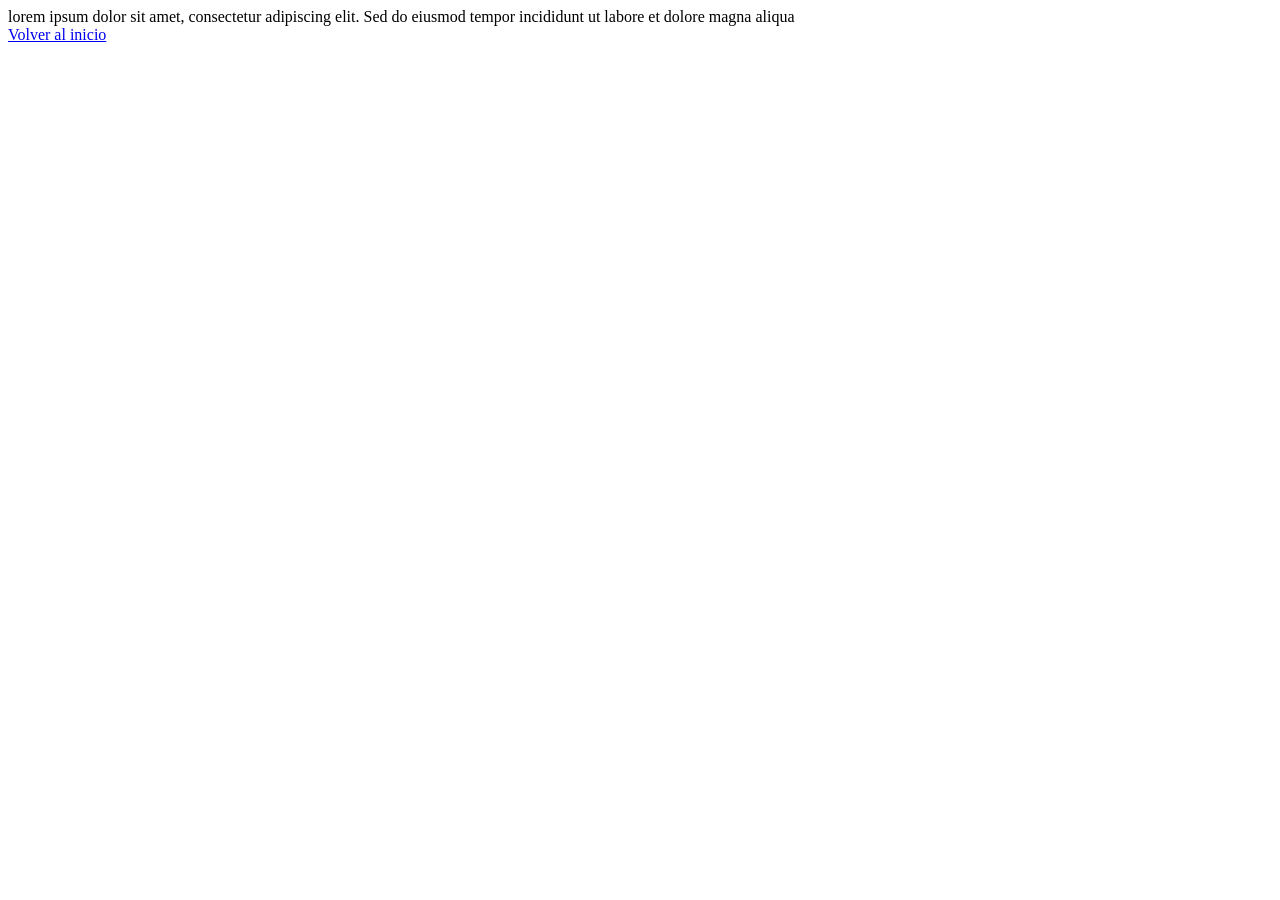
<file: Paginasobrenosotros/Paginasobrenosotros.html>
<!DOCTYPE html>
<html lang="en">
<head>
    <meta charset="UTF-8">
    <meta name="viewport" content="width=device-width, initial-scale=1.0">
    <title>Document</title>
</head>
<body>
   lorem ipsum dolor sit amet, consectetur adipiscing elit. Sed do eiusmod tempor incididunt ut labore et dolore magna aliqua
   <br>

    <a href="../tarea4.html" title="Volver a la página principal">Volver al inicio</a>
</body>
</html>
</file>
<file: Tarea 10/css/estilos.css>
.fondo-reze{
    /* El gradiente semitransparente permite ver la imagen de fondo. */
    background-image: linear-gradient(to top, rgba(238, 130, 238, 0.35), rgba(128, 128, 128, 0.35)), url(../Imagenes/Reze.jpg);

    /* propiedades*/
width: 6000px;
height: 3000px;

/*Background-size (cover, contain, width(px)-heigth(px))
Epecificar el tamaño de la imagen de fondo*/
background-size: contain;
/*background-repeat(repeat, no-repeat, repeat-x, repeat-y)
Aplica cuando la imagen es mas pequeña que su contenedor*/
background-repeat: no-repeat;

/* background-position: ; adopatar los posibles valores (top, bottom, center, rigth, left)
y va a establecer la posicion inicial de una imagen en su contenedor */
background-position:bottom ;

/* background-attachment: ; (scroll y fixed) 
se utiliza para que la imagen quede fija en su contenedor cuando un usuario se desplaza por la pagina*/
background-attachment: fixed;

}

.fondo-miku{
    /*background: (image) (position) / (size) (repeat) (attachment) (color)*/
    background: url(../Imagenes/Miku.jpg) right / contain repeat scroll rgba(255,255,255,255);
    width:500px;
    height: 1000px;
    border: 2px solid red;
}
</file>
<file: Tarea 11/css/estilos.css>
body{
    font-family:Arial, "Helvetica neue", sans-serif;
}

#encabezado{
    background-color: black;
    color:white;
    padding: 15px;
    /*especificar el relleno padding: espacio entr eel contenido del elemento y su borde
    se aplican los valores ene snetido horario, top, right, bottom y left
    1valor: t,r,b,1 2valores: tb,rl 3valores t, rl, b*/
    
    /* BORDER es el contorno visual alrededor de nuestro elemnto html
    dentro de el podemos encontar el contenido del elemento y su relleno
    valores(solid, dashed, dotted, double, groove,
    ridge, inset, outset, hidden y none) */

    border: 15px, groove, rgb(0,195,255);
    border-top-style: double;
    border-left-color:red;
    border-right-color:green;
    border-bottom-width:2px;
    border-radius: 10%;

    box-shadow: 5px 5px 5px 5px  rgb(255, 0, 251);
    text-decoration: underline;



    /*border-style:solid;
    border-width: 2px;
    border-color: red;*/

    /*box-shadow Se puede utilizar para crear efectos de sombre alrededor 
    del borde de un elemento, se debene especificar los valores:
    desolazamiento-horizontal
    desplazamaiento-vertical
    radio-desenfoque
    radio-propagacion
    color*/

    

    /* el margen es el espacio que hay entre un elemento html y 
    el resto de los elementos html a su alrededror */
    margin: 15px, 5px;


    




}


.introduccion{
    background-color: rgba(47, 255, 0, 0.722);
    color: black;
    padding: 15px;
    border: 15px, groove, yellow;
    border-top-style: double;
    border-left-color:red;
    border-right-color:green;
    border-bottom-width:2px;
    border-radius: 5%;
    box-shadow: 5px 5px 5px 5px  orange;
}

.introduccion p{
    border: 2px dotted black;
    width: 300px;
    height:150px;
    padding:5px;
    box-sizing: border-box;
}

.introduccion span{
    border: 2px groove black;
    width: 300px;
    height: 150; 
    padding:10px;
    margin:50px;
}

.texto-fuente{
    background-color: black;
    color: white;
}
.propiedades-texto h3{
    border: 2px solid red;
    padding: 10px;
    text-align: center;
    text-transform: uppercase;
    text-shadow: 2px 2px 2px purple;
    font-family: "Shippori Mincho";
    
}

.propiedades-texto p{
    padding: 8px;
    text-align: justify;
    line-height: 5;
    letter-spacing: 5px;
    word-spacing:3px;
    font-family: "Zeyada";
}

.propiedades-fuentes h2{
    padding:5px;
    text-align: center;
    text-shadow: 2px 2px 2px purple;
    line-height: 5;
    letter-spacing: 5px;
    word-spacing:3px;
    font-size: 60px;
    font-family:'Times New Roman', Times, serif;
    font-family:"Saira";
}

.propiedades-fuentes p{
    padding:5px;
    line-height: 5;
    letter-spacing: 5px;
    word-spacing:3px;
    font-weight: 900;
    font-style: italic;
}
</file>
<file: Tarea 12/css/estilos.css>
HTML{
    FONT-SIZE:10PX; /*10px*/
}

body{
    padding:0;
    margin:0;
    font-family:'Franklin Gothic Medium', 'Arial Narrow', Arial, sans-serif;
    font-size:1em; /*10px*/
}

/* orden para los estilos de kis estados de un enlace (LVFHA) */

a:link{
    color: red;
    text-decoration: underline;
}

a:visited{
    color: aqua;
    text-decoration: line-through;
}

a:focus{
    background-color: red;
    color: black;
    border: 2px dotted gold
}

a:hover{
    font-size: 20px;
    color: black;
    background-color: white;
    border: 2px solid red;
}

a:active{
    background-color: hotpink;
    color:aqua;
    border: 30px;
    font-size:50px;
    text-decoration: double;

}

#encabezado{
    background-color: black ;
    color: white;
    font-size: 2em; /*20px*/
}

#encabezado h1{
    text-shadow: 5px 5px 5px yellowgreen;
    text-align: center;
    font-size: 3em; 
}


#encabezado p{
    font-size:2em;
    text-shadow: 5px 5px 5px mediumpurple;
    text-align: center;

}

.contenedor-enlaces{
    border: 5px dotted purple;
    background-color: black;
    color: white;
}

.enlaces h2{
    text-shadow: 3px 2px 2px green;
    text-align: center;
    font-size: 4rem;
}

.enlaces p{
    text-align: justify;
    padding:  5px;
}

.enlaces ul{
    border: 2px solid red;
    padding:0px;
}

.enlaces ul li{
    margin: 0.8rem;
    border: 2px solid green;
    /* Puede tomar los valores disc, decimal, circle, square, loweer-roman, lower-alfa, armenian, upper-alfa y none */
    list-style-type: armenian;
    list-style-position: inside;
}
</file>
<file: Tarea 13/css/estilos.css>
html{
    font-size: 10px;
}
body{
    font-family: 'Courier New', Courier, monospace;
    padding:0;
    margin: 0;
    background-image: linear-gradient(to top, black, rgb(6, 12, 55));
    background-repeat: no-repeat;
    color: aliceblue;
    
}

#encabezado{
    padding: 0.5rem;
    margin: 0.5rem;
    border: 0.2rem solid red;
}

#encabezado h1{
    text-align: center;
    text-shadow: 0.2rem 0.2rem 0.5rem rgba(84, 56, 63, 12);
}
.contenedor-tabla{
    border: 0.2rem solid gold;
    width: 20rem;
    overflow-x:scroll;
}

.tabla-alumnos{
    border: 0.2rem solid green;
    border-collapse: collapse;
    text-align: center;
    width: 30rem;
}
.tabla-alumnos th, .tabla-alumnos td{
    border: 0.2rem solid green;
    padding:0.5rem;
}
.tabla-alumnos tr:nth-child(even){
    background-color: aquamarine;
    color:black;
}
.tabla-alumnos tr:hover{
     background-color: violet;
    color:black;
    font-size: 1.5rem;
}
</file>
<file: Tarea 14/css/estilos.css>
html{
    font-size:10px;
}

body{
    font-family:'Courier New', Courier, monospace;
    padding:0px;
    margin:0px;
    background-image: linear-gradient(to bottom, black, rgb(44,0, 44));
    color:white;
}
#encabezado{
    border: 0.2rem solid pink;
}

.logo{
    border: 0.2rem solid greenyellow;
    width: 20%;
    border-radius: 45%;
    height: 10rem;

}

.logo img{
    width: 100%;
    height:100%;
    border-radius: 50%;
}

#encabezado h1{
    text-align: center;
    text-shadow: 0.2rem 0.2rem 0.2rem rgb(44,0, 44);
}

#navegacion ul{
    list-style-type: none;
    padding-left:0;
}
#elementos-posicionados{
    border:0.2rem solid purple;
    padding: 1rem;
    position: relative;
    height: 87rem;
}
.charlotte{
    border: 0.2rem solid red;
    width: 49%;
    margin:0.5rem;
    position: absolute;
    z-index:3;
    top: 1rem;
    left:0rem;
    /* top: 5rem;
    left: 15rem; */
    /* bottom: 5rem;
    right: 15rem; */
}
.charlotte img{
    width: 100%;
    height: 100%;
}
.frieren{
    border: 0.2rem solid aqua;
    width: 49%;
    margin:0.5rem;
    position:absolute;
    right: 0rem;
    top: 0rem
}
.frieren img{
    width: 100%;
    height: 100%;
}
.miku{
    border: 0.2rem solid blue;
    width: 49%;
    margin:0.5rem;
    position: absolute;
    bottom: 0rem;
    right: 0rem;
}
.miku img{
    width: 100%;
    height: 100%;
}
.reze{
    border: 0.2rem solid violet;
    width: 49%;
    margin:0.5rem;
    position: absolute;
    bottom: 0rem;
    left: 0rem;
}
.reze img{
    width: 100%;
    height: 100%;
}
</file>
<file: Tarea 9/css/estilos.css>
/*Modelo RGB*/
.rgb{
    background-color: rgb(255,0,0);
    color: rgb(48,24,24);
}
.rgb h3{
    color:rgb(0,0,0);
}

/* modelo rgba */
.rgba{
    background-color: rgba(56, 43, 200,0.2);
    color: rgba(48,24,24,1);
}

/* modelo hexadecimal */
.hexadecimal{
    background-color: #000;
    color: #fff;
}

/* modelo hsl */
.hsl{
    background-color: hsl(234, 100%, 46%);
    color: hsl(58, 51%, 70%);
}

/* modelo hsla */
.hsla{
    background-color: hsla(312, 49%, 37%, 0.406);
}

/*colores multinavegador*/
.black{
    color:black;
}
.white{
    color:white;
    background-color: black;
}
.salmon{
    color:salmon;
}
.blue{
    color:blue;
}
.lime{
    color:lime;
}

.borde {
    /* border-style: dotted;
    border-color: red;
    border-width: 10px; */
    border: 10px dotted red;
}

.borde-interno {
    border: 2px solid darkred;
}

.lineal {
    background: linear-gradient(to top, red, blue);
}

.radial{
    background-image: radial-gradient(ellipse, violet, rgb(255,4,4));
}
</file>
<file: Tarea8/css/estilos.css>
/*estilos para un selector de un elemento*/
h2{
    color:purple;
}
/*estilos para un selector de una clase*/
.color-h2 {
    color:red;

}
/*estilos para un selector de un identificador*/
#color-h1{
    color:rgb(132, 7, 221);
}
.color-estilosinternos{
    color:gray;
}

#bg-header{
    background-color:black ;
}
</file>
